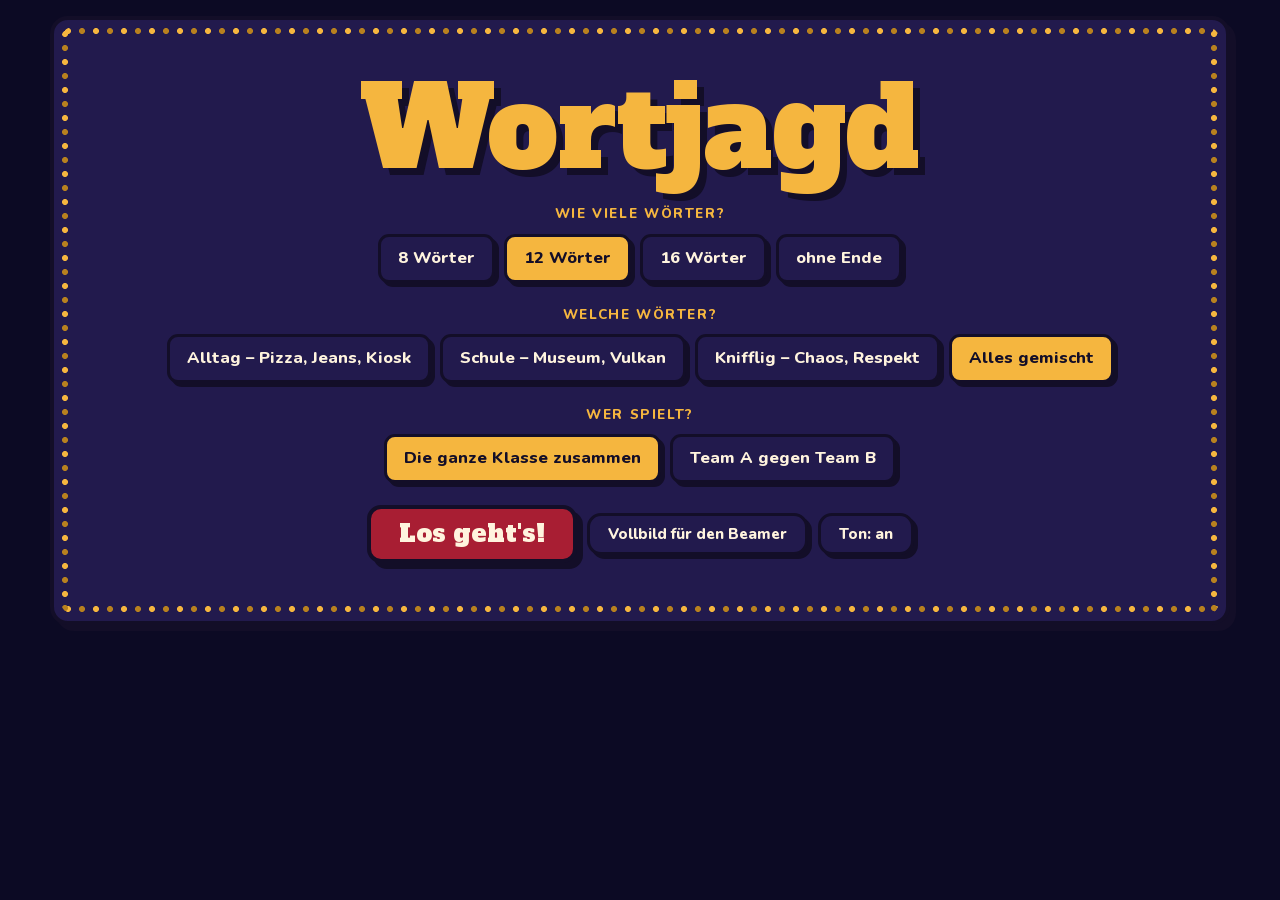
<file: public/index.html>
<!doctype html>
<html lang="de">
<head>
<meta charset="utf-8">
<meta name="viewport" content="width=device-width,initial-scale=1,viewport-fit=cover">
<title>Wortjagd</title>
<meta name="description" content="Wortjagd – das Wörterspiel für die Klasse.">
<meta name="theme-color" content="#0C0A24">
<meta name="mobile-web-app-capable" content="yes">
<meta name="apple-mobile-web-app-capable" content="yes">
<meta name="apple-mobile-web-app-title" content="Wortjagd">
<meta name="apple-mobile-web-app-status-bar-style" content="black-translucent">
<link rel="manifest" href="manifest.webmanifest">
<link rel="icon" type="image/png" sizes="32x32" href="icons/favicon-32.png">
<link rel="apple-touch-icon" href="icons/icon-180.png">
<link rel="stylesheet" href="fonts/fonts.css">
<style>[hidden]:not([hidden=until-found]){display:none!important}html{background:#0C0A24}</style>
</head>
<body>
<style>
  /* Eine bewusst einzige Bildwelt: Showbühne bei Nacht.
     Alle Farben explizit gesetzt, damit die Seite auf jedem Beamer gleich aussieht. */
  :root{
    --nacht:#17143C;
    --nacht-tief:#0C0A24;
    --buehne:#221A4D;
    --vorhang:#A81E33;
    --vorhang-hell:#D93B4B;
    --gold:#F5B63F;
    --gold-tief:#B8811F;
    --creme:#FFF4DE;
    --tinte:#130E28;
    --gruen:#33C878;
    --gruen-tief:#1C7A48;
    --tuerkis:#3CC7D4;
    --rand:4px solid var(--tinte);
    --tiefe:6px 6px 0 var(--tinte);
    --tiefe-klein:4px 4px 0 var(--tinte);
  }
  *{box-sizing:border-box}
  body{
    background:var(--nacht-tief);
    color:var(--creme);
    font-family:Nunito, system-ui, -apple-system, "Segoe UI", sans-serif;
    font-weight:700;
    font-size:17px;
    line-height:1.5;
    min-height:100vh;
    margin:0;
    padding:16px 16px 40px;
    display:flex;
    justify-content:center;
    -webkit-tap-highlight-color:transparent;
  }
  .wrap{width:100%;max-width:1180px;display:flex;flex-direction:column;gap:14px}

  /* Während des Spiels passt alles in die Fensterhöhe – an der Tafel wird nicht gescrollt. */
  body.spielt{height:100vh;height:100dvh;overflow:hidden;padding:10px 14px 12px}
  body.spielt .wrap{height:100%;min-height:0}
  body.spielt #spiel{flex:1 1 auto;min-height:0;gap:10px !important}
  body.spielt #spiel .rahmen{flex:1 1 auto;min-height:0;display:flex;flex-direction:column}
  body.spielt .buehne{flex:1 1 auto;min-height:0;overflow-y:auto;overflow-x:hidden;
    justify-content:center;justify-content:safe center}
  .show{font-family:"Alfa Slab One", Rockwell, Georgia, serif;font-weight:400;letter-spacing:.005em}

  /* ============ Glühbirnenrahmen ============ */
  .rahmen{
    position:relative;
    background:var(--buehne);
    border:var(--rand);
    border-radius:18px;
    box-shadow:var(--tiefe);
    padding:16px;
    overflow:hidden;
  }
  .birnen{position:absolute;inset:7px;border-radius:12px;pointer-events:none;z-index:3}
  .birnen::before, .birnen::after{
    content:"";position:absolute;inset:0;border-radius:12px;
    background-repeat:repeat-x, repeat-x, repeat-y, repeat-y;
    background-position:0 0, 0 100%, 0 0, 100% 0;
    background-size:28px 9px, 28px 9px, 9px 28px, 9px 28px;
  }
  .birnen::before{
    background-image:
      radial-gradient(circle at 7px 4px, var(--gold) 2.6px, transparent 3.4px),
      radial-gradient(circle at 7px 4px, var(--gold) 2.6px, transparent 3.4px),
      radial-gradient(circle at 4px 7px, var(--gold) 2.6px, transparent 3.4px),
      radial-gradient(circle at 4px 7px, var(--gold) 2.6px, transparent 3.4px);
    animation:blinken 1.1s steps(1) infinite;
  }
  .birnen::after{
    background-image:
      radial-gradient(circle at 21px 4px, var(--gold-tief) 2.6px, transparent 3.4px),
      radial-gradient(circle at 21px 4px, var(--gold-tief) 2.6px, transparent 3.4px),
      radial-gradient(circle at 4px 21px, var(--gold-tief) 2.6px, transparent 3.4px),
      radial-gradient(circle at 4px 21px, var(--gold-tief) 2.6px, transparent 3.4px);
    animation:blinken 1.1s steps(1) infinite reverse;
  }
  @keyframes blinken{0%,49%{opacity:1}50%,100%{opacity:.3}}

  /* ============ Kopfzeile ============ */
  .hud{display:flex;align-items:center;justify-content:space-between;gap:14px;flex-wrap:wrap}
  .zaehler{font-family:"Alfa Slab One",serif;font-size:clamp(17px,2vw,24px);color:var(--gold);letter-spacing:.02em}
  .punkte-gruppe{display:flex;gap:10px;align-items:stretch}
  .team{
    display:flex;flex-direction:column;align-items:center;min-width:112px;
    background:var(--buehne);border:3px solid var(--tinte);border-radius:12px;padding:5px 14px 7px;
    box-shadow:var(--tiefe-klein);transition:transform .15s, background .15s;
  }
  .team small{font-size:12.5px;font-weight:800;letter-spacing:.09em;text-transform:uppercase;opacity:.7}
  .team b{font-family:"Alfa Slab One",serif;font-weight:400;font-size:clamp(24px,3vw,34px);line-height:1.05;
    color:var(--creme);font-variant-numeric:tabular-nums}
  .team.dran{background:var(--vorhang);transform:translateY(-3px)}
  .team.dran small{opacity:1}
  .team.dran b{color:var(--gold)}
  .serie{font-size:13px;font-weight:800;color:var(--gold);letter-spacing:.05em;text-transform:uppercase}

  /* ============ Bühne ============ */
  .buehne{
    position:relative;min-height:clamp(180px,30vh,340px);
    display:flex;flex-direction:column;align-items:center;justify-content:center;gap:14px;
    padding:26px 22px 30px;text-align:center;z-index:1;
  }
  .buehne canvas{position:absolute;inset:0;width:100%;height:100%;z-index:-1;border-radius:12px}
  .aufgabe{
    font-size:clamp(15px,1.7vw,22px);font-weight:800;letter-spacing:.1em;text-transform:uppercase;
    color:var(--gold);background:rgba(19,14,40,.55);border-radius:999px;padding:5px 18px;
  }
  .wort{
    font-family:"Alfa Slab One",serif;font-weight:400;
    font-size:clamp(2.6rem,8.2vw,6.4rem);line-height:1.02;color:var(--creme);
    text-shadow:5px 5px 0 var(--tinte);word-break:break-word;max-width:96%;
  }
  .satz{
    font-size:clamp(1.25rem,3.3vw,2.5rem);line-height:1.35;max-width:20em;font-weight:800;
    color:var(--creme);text-shadow:3px 3px 0 var(--tinte);
  }
  .satz .luecke{display:inline-block;min-width:4.5em;border-bottom:.14em solid var(--gold);vertical-align:-.06em}
  .satz .voll{color:var(--gold)}

  .knall{
    position:absolute;left:50%;top:46%;z-index:4;transform:translate(-50%,-50%) rotate(-7deg);
    font-family:"Alfa Slab One",serif;font-size:clamp(2.6rem,9vw,6rem);color:var(--gold);
    text-shadow:5px 5px 0 var(--tinte);pointer-events:none;white-space:nowrap;
    animation:knallrein .75s ease-out forwards;
  }
  .knall.schlecht{color:var(--vorhang-hell)}
  @keyframes knallrein{
    0%{opacity:0;transform:translate(-50%,-50%) rotate(-7deg) scale(.35)}
    30%{opacity:1;transform:translate(-50%,-50%) rotate(-7deg) scale(1.2)}
    55%{transform:translate(-50%,-50%) rotate(-7deg) scale(1)}
    100%{opacity:0;transform:translate(-50%,-72%) rotate(-7deg) scale(1)}
  }

  /* ============ Antwortkarten ============ */
  .karten{display:grid;grid-template-columns:1fr 1fr;gap:12px}
  .karte{
    display:flex;align-items:center;gap:14px;text-align:left;
    background:var(--creme);color:var(--tinte);
    border:var(--rand);border-radius:14px;box-shadow:var(--tiefe-klein);
    padding:14px 18px;font:inherit;font-weight:800;
    font-size:clamp(1rem,1.55vw,1.4rem);line-height:1.3;cursor:pointer;
    transition:transform .1s, box-shadow .1s, background .12s;
  }
  .karte .nr{
    flex:0 0 auto;width:clamp(34px,3.4vw,46px);height:clamp(34px,3.4vw,46px);
    display:grid;place-items:center;border-radius:10px;
    background:var(--tuerkis);border:3px solid var(--tinte);
    font-family:"Alfa Slab One",serif;font-weight:400;font-size:clamp(17px,1.9vw,24px);color:var(--tinte);
  }
  .karte:hover:not(:disabled){transform:translate(-2px,-2px);box-shadow:7px 7px 0 var(--tinte)}
  .karte:active:not(:disabled){transform:translate(3px,3px);box-shadow:1px 1px 0 var(--tinte)}
  .karte:focus-visible{outline:4px solid var(--gold);outline-offset:4px}
  .karte:disabled{cursor:default}
  .karte.richtig{background:var(--gruen);color:var(--creme)}
  .karte.richtig .nr{background:var(--gruen-tief);color:var(--creme)}
  .karte.falsch{background:var(--vorhang);color:var(--creme)}
  .karte.falsch .nr{background:var(--tinte);color:var(--creme)}
  .karte.blass{opacity:.4}

  /* ============ Tipp ============ */
  .tippfeld{
    max-width:900px;background:rgba(245,182,63,.16);border:3px dashed var(--gold);border-radius:13px;
    padding:9px 18px 11px;text-align:left;animation:hoch .18s ease-out both;
  }
  .tippfeld b{display:block;font-size:12.5px;font-weight:900;letter-spacing:.14em;text-transform:uppercase;color:var(--gold)}
  .tippfeld p{margin:1px 0 0;font-size:clamp(1rem,1.75vw,1.4rem);font-weight:700;color:var(--creme);line-height:1.35}
  .tippfeld .kontext{margin-top:5px;font-style:italic;font-weight:600;opacity:.85;font-size:clamp(.9rem,1.4vw,1.15rem)}

  /* ============ Auflösung – bleibt auf der Bühne, damit nichts gescrollt werden muss ============ */
  .loesung{
    width:100%;max-width:980px;text-align:left;
    background:var(--creme);color:var(--tinte);border:var(--rand);border-radius:14px;
    box-shadow:var(--tiefe-klein);padding:11px 17px 13px;
    display:flex;flex-direction:column;gap:3px;
    animation:hoch .2s ease-out both;
  }
  @keyframes hoch{from{opacity:0;transform:translateY(10px)}to{opacity:1;transform:none}}
  .loesung .kopfzeile{display:flex;align-items:center;gap:12px;flex-wrap:wrap}
  .loesung h2{font-family:"Alfa Slab One",serif;font-weight:400;margin:0;
    font-size:clamp(1.4rem,2.8vw,2.1rem);line-height:1.05}
  .quelle{background:var(--gold);border:3px solid var(--tinte);border-radius:9px;padding:2px 11px;
    font-weight:900;font-size:clamp(12px,1.25vw,15px);text-transform:uppercase;letter-spacing:.05em;white-space:nowrap}
  .loesung .bedeutung{font-size:clamp(1rem,1.6vw,1.3rem);font-weight:800;margin:2px 0 0}
  .loesung .geschichte{font-size:clamp(.95rem,1.4vw,1.15rem);font-weight:600;line-height:1.4;margin:3px 0 0}
  .loesung .beispiel{font-size:clamp(.9rem,1.25vw,1.05rem);font-weight:700;font-style:italic;opacity:.8;margin:4px 0 0}
  /* Im aufgelösten Zustand macht das Wort Platz für die Erklärung */
  .buehne.erklaert .wort{font-size:clamp(1.8rem,4.4vw,3.2rem);text-shadow:3px 3px 0 var(--tinte)}
  .buehne.erklaert .satz{font-size:clamp(1.05rem,2.2vw,1.6rem)}
  .buehne.erklaert{justify-content:flex-start;gap:10px;padding-top:18px}

  /* ============ Knöpfe ============ */
  .knopf{
    font-family:"Alfa Slab One",serif;font-weight:400;font-size:clamp(1.1rem,1.9vw,1.6rem);
    background:var(--vorhang);color:var(--creme);border:var(--rand);border-radius:14px;
    box-shadow:var(--tiefe);padding:11px 28px;cursor:pointer;transition:transform .1s, box-shadow .1s;
    line-height:1.15;
  }
  .knopf:hover{transform:translate(-2px,-2px);box-shadow:8px 8px 0 var(--tinte)}
  .knopf:active{transform:translate(4px,4px);box-shadow:0 0 0 var(--tinte)}
  .knopf:focus-visible{outline:4px solid var(--gold);outline-offset:4px}
  .knopf.gold{background:var(--gold);color:var(--tinte)}
  .knopf.still{background:var(--buehne);color:var(--creme);box-shadow:var(--tiefe-klein);
    font-family:Nunito,sans-serif;font-weight:800;font-size:clamp(.9rem,1.2vw,1.05rem);padding:9px 18px;border-width:3px}

  .leiste{display:flex;justify-content:space-between;align-items:center;gap:12px;flex-wrap:wrap}
  .leiste-rechts{display:flex;gap:10px;align-items:center;flex-wrap:wrap}

  /* ============ Startseite ============ */
  .plakat{text-align:center;display:flex;flex-direction:column;align-items:center;gap:22px;padding:40px 22px 42px}
  .plakat h1{
    font-family:"Alfa Slab One",serif;font-weight:400;margin:0;line-height:.95;
    font-size:clamp(3rem,11vw,7rem);color:var(--gold);text-shadow:7px 7px 0 var(--tinte);
  }
  .plakat .unterzeile{font-size:clamp(1rem,1.7vw,1.35rem);font-weight:700;max-width:36em;margin:0;color:var(--creme)}
  .wahlblock{display:flex;flex-direction:column;gap:9px;align-items:center;width:100%}
  .wahlblock > span{font-size:13.5px;font-weight:800;letter-spacing:.12em;text-transform:uppercase;color:var(--gold)}
  .wahl{display:flex;gap:9px;flex-wrap:wrap;justify-content:center}
  .wahl button{
    font:inherit;font-weight:800;font-size:clamp(.95rem,1.3vw,1.1rem);
    background:var(--buehne);color:var(--creme);border:3px solid var(--tinte);border-radius:11px;
    padding:9px 17px;cursor:pointer;box-shadow:var(--tiefe-klein);transition:transform .1s}
  .wahl button:hover{transform:translateY(-2px)}
  .wahl button:focus-visible{outline:4px solid var(--gold);outline-offset:3px}
  .wahl button.aktiv{background:var(--gold);color:var(--tinte);border-color:var(--tinte)}

  /* ============ Auswertung ============ */
  .bilanz{display:flex;gap:26px;align-items:flex-end;flex-wrap:wrap}
  .grosszahl{font-family:"Alfa Slab One",serif;font-size:clamp(3.4rem,12vw,6rem);line-height:.95;
    color:var(--gold);text-shadow:5px 5px 0 var(--tinte);font-variant-numeric:tabular-nums}
  .titelzeile{font-family:"Alfa Slab One",serif;font-size:clamp(1.4rem,3.6vw,2.4rem);line-height:1.1;color:var(--creme)}
  .spalten{display:grid;grid-template-columns:repeat(3,1fr);gap:16px;align-items:start}
  .spalte h3{font-family:"Alfa Slab One",serif;font-weight:400;font-size:clamp(1.1rem,2vw,1.5rem);
    margin:0 0 9px;line-height:1.15}
  .spalte.gut h3{color:var(--gruen)}
  .spalte.neu h3{color:var(--vorhang-hell)}
  .spalte.mittel h3{color:var(--gold)}
  .wortliste{display:flex;flex-direction:column;gap:8px;list-style:none;margin:0;padding:0}
  .wortliste li{background:var(--creme);color:var(--tinte);border:3px solid var(--tinte);border-radius:11px;
    padding:10px 13px;box-shadow:var(--tiefe-klein)}
  .wortliste b{font-family:"Alfa Slab One",serif;font-weight:400;font-size:1.22em;line-height:1.2;display:block}
  .wortliste span{font-size:.95em;font-weight:700;display:block;margin-top:1px}
  .wortliste em{font-style:normal;font-weight:900;color:var(--vorhang);font-size:.8em;
    text-transform:uppercase;letter-spacing:.06em;display:block;margin-top:6px}
  .wortliste .story{font-size:.95em;font-weight:600;line-height:1.35;display:block;margin-top:2px}
  .leerhinweis{font-weight:700;opacity:.75}

  [hidden]{display:none !important}
  @media (max-width:1050px){ .spalten{grid-template-columns:1fr} }
  @media (max-width:780px){
    .karten{grid-template-columns:1fr}
    body{padding:10px 10px 30px}
  }
  @media (prefers-reduced-motion: reduce){
    .birnen::before,.birnen::after{animation:none}
    .knall{animation-duration:.01ms}
  }
</style>

<div class="wrap">

  <!-- ================= START ================= -->
  <section id="start">
    <div class="rahmen">
      <div class="birnen" aria-hidden="true"></div>
      <div class="plakat">
        <h1>Wortjagd</h1>

        <div class="wahlblock">
          <span>Wie viele Wörter?</span>
          <div class="wahl" id="wahlLaenge">
            <button type="button" data-wert="8">8 Wörter</button>
            <button type="button" data-wert="12" class="aktiv">12 Wörter</button>
            <button type="button" data-wert="16">16 Wörter</button>
            <button type="button" data-wert="0">ohne Ende</button>
          </div>
        </div>

        <div class="wahlblock">
          <span>Welche Wörter?</span>
          <div class="wahl" id="wahlStufe">
            <button type="button" data-wert="1">Alltag – Pizza, Jeans, Kiosk</button>
            <button type="button" data-wert="2">Schule – Museum, Vulkan</button>
            <button type="button" data-wert="3">Knifflig – Chaos, Respekt</button>
            <button type="button" data-wert="0" class="aktiv">Alles gemischt</button>
          </div>
        </div>

        <div class="wahlblock">
          <span>Wer spielt?</span>
          <div class="wahl" id="wahlModus">
            <button type="button" data-wert="klasse" class="aktiv">Die ganze Klasse zusammen</button>
            <button type="button" data-wert="teams">Team A gegen Team B</button>
          </div>
        </div>

        <div class="leiste-rechts">
          <button class="knopf" id="bStart">Los geht's!</button>
          <button class="knopf still" id="bVollbild">Vollbild für den Beamer</button>
          <button class="knopf still" id="bTon">Ton: an</button>
        </div>
      </div>
    </div>
  </section>

  <!-- ================= SPIEL ================= -->
  <section id="spiel" hidden style="display:flex;flex-direction:column;gap:14px">
    <div class="hud">
      <div class="zaehler" id="zaehler">Wort 1 von 12</div>
      <div class="punkte-gruppe" id="punkteGruppe"></div>
      <div class="serie" id="serie"></div>
    </div>

    <div class="rahmen" style="padding:12px">
      <div class="birnen" aria-hidden="true"></div>
      <div class="buehne" id="buehne">
        <canvas id="scheinwerfer" aria-hidden="true"></canvas>
        <div class="aufgabe" id="aufgabe">Was bedeutet dieses Wort?</div>
        <div class="wort show" id="wort"></div>
        <div class="satz" id="satz" hidden></div>
        <div class="tippfeld" id="tippfeld" hidden></div>
        <div class="loesung" id="loesung" hidden></div>
      </div>
    </div>

    <div class="karten" id="karten" role="group" aria-label="Antwortmöglichkeiten"></div>

    <div class="leiste">
      <button class="knopf gold" id="bTipp">Tipp geben</button>
      <button class="knopf still" id="bKeineAhnung">Keiner weiß es → auflösen</button>
      <button class="knopf" id="bWeiter" hidden>Nächstes Wort</button>
      <div class="leiste-rechts">
        <span aria-live="polite" id="ansage" style="font-weight:800"></span>
        <button class="knopf still" id="bAbbrechen">Runde beenden</button>
      </div>
    </div>
  </section>

  <!-- ================= ENDE ================= -->
  <section id="ende" hidden style="display:flex;flex-direction:column;gap:20px">
    <div class="rahmen">
      <div class="birnen" aria-hidden="true"></div>
      <div style="padding:14px 10px 16px;display:flex;flex-direction:column;gap:10px">
        <div class="bilanz">
          <div class="grosszahl" id="eQuote">0 von 0</div>
          <div style="padding-bottom:8px">
            <div class="titelzeile" id="eTitel"></div>
            <div id="eDetail" style="font-weight:700"></div>
          </div>
        </div>
        <div id="eTeams" style="font-family:'Alfa Slab One',serif;font-size:clamp(1.2rem,2.6vw,1.8rem)" hidden></div>
      </div>
    </div>

    <div class="spalten">
      <div class="spalte gut">
        <h3>Das konnte die Klasse schon</h3>
        <ul class="wortliste" id="eGut"></ul>
        <p class="leerhinweis" id="eGutLeer" hidden>Noch nichts – hier ist viel zu holen.</p>
      </div>
      <div class="spalte mittel">
        <h3>Mit Tipp selbst geknackt</h3>
        <ul class="wortliste" id="eTipp"></ul>
        <p class="leerhinweis" id="eTippLeer" hidden>Hier war kein Tipp nötig.</p>
      </div>
      <div class="spalte neu">
        <h3>Hier lohnt sich die Stunde</h3>
        <ul class="wortliste" id="eNeu"></ul>
        <p class="leerhinweis" id="eNeuLeer" hidden>Alles gewusst! Ihr könnt gleich schwerere Wörter nehmen.</p>
      </div>
    </div>

    <div class="leiste-rechts">
      <button class="knopf" id="bWeiterSpielen">Weiterspielen</button>
      <button class="knopf gold" id="bZurueck">Neue Runde einstellen</button>
    </div>
  </section>

</div>

<script>
(function(){
"use strict";

var SPRACHEN = {
  LAT:"Latein", GRI:"Griechisch", ENG:"Englisch", FRA:"Französisch",
  ITA:"Italienisch", ARA:"Arabisch", TUE:"Türkisch", JAP:"Japanisch",
  SPA:"Spanisch", HIN:"Hindi"
};

var WORTE = [
/* ---------- Stufe 1: Alltagswörter ---------- */
{lvl:1,w:"Pizza",art:"n",spr:"ITA",
 bed:"flacher Teigfladen mit Belag, im Ofen gebacken",
 ety:"Italienisch pizza. In Neapel war das lange ein billiges Essen für Hafenarbeiter – heute kennt es die ganze Welt.",
 satz:"Zum Geburtstag bestellten wir eine große ___."},
{lvl:1,w:"Spaghetti",art:"n",spr:"ITA",
 bed:"lange, dünne Nudeln",
 ety:"Italienisch spaghetti heißt wörtlich „Schnürchen“ – von spago, der Schnur.",
 satz:"Er wickelte die ___ um die Gabel."},
{lvl:1,w:"Konfetti",art:"n",spr:"ITA",
 bed:"bunte Papierschnipsel zum Werfen",
 ety:"Italienisch confetti waren ursprünglich Zuckerplätzchen. Die warf man im Karneval – später nahm man billigeres Papier.",
 satz:"Nach dem Umzug lag überall ___ auf der Straße."},
{lvl:1,w:"Balkon",art:"n",spr:"ITA",
 bed:"kleine Plattform, die aus der Hauswand ragt",
 ety:"Italienisch balcone, das Gerüst aus Balken. Das Wort war vorher schon einmal bei uns – als „Balken“.",
 satz:"Die Katze schlief auf dem ___ in der Sonne."},
{lvl:1,w:"Keks",art:"n",spr:"ENG",
 bed:"kleines, trockenes Gebäck",
 ety:"Vom englischen cakes, der Mehrzahl von „Kuchen“. Im Deutschen wurde daraus versehentlich eine Einzahl: ein Keks.",
 satz:"Zum Kakao gab es einen ___."},
{lvl:1,w:"Computer",art:"n",spr:"ENG",
 bed:"Gerät, das Daten verarbeitet und rechnet",
 ety:"Englisch to compute heißt „rechnen“ – und kommt selbst aus dem Lateinischen computare.",
 satz:"Der ___ im Klassenzimmer startete quälend langsam."},
{lvl:1,w:"Jeans",art:"n",spr:"ENG",
 bed:"Hose aus festem, blauem Baumwollstoff",
 ety:"Englisch jeans – benannt nach Genua in Italien, auf Französisch Gênes. Von dort kam der Stoff nach Amerika.",
 satz:"Sie trug ihre älteste ___ zum Wandern."},
{lvl:1,w:"Ticket",art:"n",spr:"ENG",
 bed:"Eintritts- oder Fahrkarte",
 ety:"Englisch ticket, der „Zettel“. Früher hieß das bei uns schlicht Billett – auch ein Fremdwort.",
 satz:"Ohne ___ kommst du nicht ins Stadion."},
{lvl:1,w:"Party",art:"n",spr:"ENG",
 bed:"Fest, bei dem man zusammen feiert",
 ety:"Englisch party, die „Gesellschaft“ – ursprünglich aus dem Französischen partie, „ein Teil“.",
 satz:"Auf der ___ tanzten alle im Flur."},
{lvl:1,w:"Trainer",art:"n",spr:"ENG",
 bed:"Person, die eine Mannschaft anleitet und übt",
 ety:"Englisch to train, „üben, schulen“ – dahinter steckt das Ziehen an einem Seil.",
 satz:"Der ___ wechselte kurz vor Schluss die Torfrau aus."},
{lvl:1,w:"Sofa",art:"n",spr:"ARA",
 bed:"weiches Sitzmöbel für mehrere Personen",
 ety:"Arabisch suffa, eine erhöhte Sitzbank mit Kissen darauf.",
 satz:"Nach dem Training fiel er aufs ___."},
{lvl:1,w:"Zucker",art:"n",spr:"ARA",
 bed:"süße weiße Körner zum Süßen von Speisen",
 ety:"Arabisch sukkar, über das italienische zucchero zu uns. Ganz am Anfang steht das indische Wort sharkara, „Körnchen“.",
 satz:"In der Limonade steckt jede Menge ___."},
{lvl:1,w:"Garage",art:"n",spr:"FRA",
 bed:"Raum, in dem ein Auto abgestellt wird",
 ety:"Französisch garer heißt „zur Seite fahren, unterstellen“.",
 satz:"Das Fahrrad steht hinten in der ___."},
{lvl:1,w:"Bonbon",art:"n",spr:"FRA",
 bed:"kleine, harte Süßigkeit zum Lutschen",
 ety:"Französisch bon heißt „gut“. Bonbon sagt also zweimal hintereinander „gut“ – so redeten Kinder am Hof.",
 satz:"Sie schob sich ein ___ in die Backe."},
{lvl:1,w:"Restaurant",art:"n",spr:"FRA",
 bed:"Gaststätte, in der man Essen bestellt",
 ety:"Französisch restaurer heißt „wiederherstellen“. Gemeint war eine kräftige Suppe, die müde Gäste wieder aufbaute.",
 satz:"Zum Geburtstag gingen alle ins ___."},
{lvl:1,w:"Karussell",art:"n",spr:"FRA",
 bed:"Fahrgeschäft, das sich im Kreis dreht",
 ety:"Französisch carrousel, ein Reiterspiel. Die Holzpferde erinnern noch daran.",
 satz:"Das ___ drehte sich so schnell, dass ihr schwindelig wurde."},
{lvl:1,w:"Kiosk",art:"n",spr:"TUE",
 bed:"kleiner Verkaufsstand für Zeitungen und Getränke",
 ety:"Türkisch köşk, ein offenes Gartenhäuschen. Aus dem Gartenpavillon wurde bei uns eine Bude an der Ecke.",
 satz:"Am ___ holten sie sich zwei Eis."},
{lvl:1,w:"Album",art:"n",spr:"LAT",
 bed:"Buch oder Sammlung zum Einkleben und Aufbewahren",
 ety:"Lateinisch album, „die weiße Tafel“. Auf weiß getünchten Tafeln standen in Rom die Neuigkeiten.",
 satz:"Die Fotos klebte sie in ein dickes ___."},
{lvl:1,w:"Schokolade",art:"n",spr:"SPA",kh:1,
 bed:"Süßigkeit aus Kakao, Zucker und Fett",
 ety:"Spanisch chocolate – und davor das aztekische xocolatl, „bitteres Wasser“. Die Azteken tranken Kakao ungesüßt und scharf.",
 satz:"Die ___ war in der Hosentasche geschmolzen."},
{lvl:1,w:"Dschungel",art:"n",spr:"HIN",kh:1,
 bed:"dichter, undurchdringlicher Urwald",
 ety:"Hindi jangal, die „Wildnis“. Über das englische jungle kam das Wort zu uns.",
 satz:"Im ___ sahen sie keine drei Meter weit."},

/* ---------- Stufe 2: Schulwörter ---------- */
{lvl:2,w:"Museum",art:"n",spr:"GRI",
 bed:"Haus, in dem wertvolle Dinge gesammelt und gezeigt werden",
 ety:"Griechisch mouseion, der „Ort der Musen“. Die Musen waren die neun Göttinnen für Kunst und Wissenschaft.",
 satz:"Im ___ steht ein echtes Mammutskelett."},
{lvl:2,w:"Mathematik",art:"n",spr:"GRI",
 bed:"Wissenschaft von Zahlen, Formen und Mengen",
 ety:"Griechisch mathema heißt einfach „das, was man lernt“.",
 satz:"In ___ schreiben wir am Freitag eine Arbeit."},
{lvl:2,w:"Bibliothek",art:"n",spr:"GRI",
 bed:"Sammlung von Büchern zum Ausleihen",
 ety:"Griechisch biblion („Buch“) und theke („Kasten, Lager“) – also der Bücherschrank.",
 satz:"Sie lieh sich drei Bände in der ___ aus."},
{lvl:2,w:"Diagramm",art:"n",spr:"GRI",
 bed:"Zeichnung, die Zahlen anschaulich darstellt",
 ety:"Griechisch diagramma, „die durchgezogene Zeichnung“.",
 satz:"Das ___ zeigte, wie stark die Temperatur gestiegen war."},
{lvl:2,w:"Experiment",art:"n",spr:"LAT",
 bed:"geplanter Versuch, um etwas herauszufinden",
 ety:"Lateinisch experimentum, „der Versuch“ – verwandt mit unserer „Erfahrung“.",
 satz:"Beim ___ färbte sich das Wasser plötzlich blau."},
{lvl:2,w:"Projekt",art:"n",spr:"LAT",
 bed:"größeres Vorhaben, das man plant und durchführt",
 ety:"Lateinisch proiectum, „das nach vorn Geworfene“ – ein Plan, den man vor sich hin wirft.",
 satz:"Unsere Klasse startet ein ___ zum Thema Müll."},
{lvl:2,w:"Termin",art:"n",spr:"LAT",
 bed:"festgelegter Zeitpunkt für etwas",
 ety:"Lateinisch terminus, die „Grenze“. Ein Termin ist der Punkt, an dem die Zeit abläuft.",
 satz:"Der ___ beim Zahnarzt ist am Montag."},
{lvl:2,w:"Konflikt",art:"n",spr:"LAT",
 bed:"Streit zwischen Menschen mit verschiedenen Interessen",
 ety:"Lateinisch conflictus, „das Zusammenschlagen“ – aus con („zusammen“) und fligere („schlagen“).",
 satz:"Der ___ auf dem Schulhof wurde in der Klasse besprochen."},
{lvl:2,w:"Prognose",art:"n",spr:"GRI",
 bed:"Vorhersage, wie etwas wahrscheinlich weitergeht",
 ety:"Griechisch prognosis, „das Vorherwissen“ – aus pro („vorher“) und gnosis („Erkenntnis“).",
 satz:"Die ___ verspricht Regen für das ganze Wochenende."},
{lvl:2,w:"Katastrophe",art:"n",spr:"GRI",
 bed:"schweres Unglück mit großem Schaden",
 ety:"Griechisch katastrophe, „die Wendung“. Im antiken Theater war das der Punkt, an dem sich alles zum Schlechten dreht.",
 satz:"Das Hochwasser war eine ___ für die ganze Region."},
{lvl:2,w:"Demokratie",art:"n",spr:"GRI",
 bed:"Staatsform, in der das Volk bestimmt",
 ety:"Griechisch demos („Volk“) und kratos („Macht“) – die Erfindung stammt aus Athen.",
 satz:"In einer ___ wählen die Menschen ihre Regierung."},
{lvl:2,w:"Rhythmus",art:"n",spr:"GRI",
 bed:"regelmäßiger Wechsel von Betonungen in Musik oder Sprache",
 ety:"Griechisch rhythmos, die „gleichmäßige Bewegung“ – wie Wellen, die immer wieder anrollen.",
 satz:"Beim Klatschen kam die halbe Klasse aus dem ___."},
{lvl:2,w:"Turnier",art:"n",spr:"FRA",
 bed:"Wettkampf, bei dem mehrere gegeneinander antreten",
 ety:"Französisch tournoi, zu tourner („wenden“). Ritter wendeten ihre Pferde und ritten erneut aufeinander zu.",
 satz:"Beim ___ gewann unsere Schule zwei Spiele."},
{lvl:2,w:"Vulkan",art:"n",spr:"LAT",
 bed:"Berg, aus dem glühendes Gestein austritt",
 ety:"Benannt nach Vulcanus, dem römischen Gott des Feuers und der Schmiede. Sein Werkstatt lag angeblich unter einer Insel.",
 satz:"Der ___ spuckte Asche bis in die Wolken."},
{lvl:2,w:"Kalender",art:"n",spr:"LAT",
 bed:"Übersicht über Tage, Wochen und Monate",
 ety:"Lateinisch calendae, der erste Tag jedes Monats. An dem wurden in Rom die Schulden fällig.",
 satz:"Die Ferien hat sie im ___ rot angestrichen."},
{lvl:2,w:"Zirkus",art:"n",spr:"LAT",
 bed:"Wanderbühne mit Artisten, Clowns und Tieren",
 ety:"Lateinisch circus, „der Kreis“. In Rom war das die runde Rennbahn – daher die Manege.",
 satz:"Der ___ schlug sein Zelt auf der Wiese auf."},
{lvl:2,w:"Sport",art:"n",spr:"ENG",
 bed:"körperliche Betätigung nach festen Regeln",
 ety:"Englisch sport, gekürzt aus disport – das war die „Zerstreuung“, also der Zeitvertreib.",
 satz:"Nach der Schule macht er drei Stunden ___."},
{lvl:2,w:"Tsunami",art:"n",spr:"JAP",
 bed:"riesige Flutwelle nach einem Seebeben",
 ety:"Japanisch tsu („Hafen“) und nami („Welle“). Auf offener See kaum zu spüren – erst im Hafen türmt sie sich auf.",
 satz:"Ein ___ erreichte die Küste eine halbe Stunde nach dem Beben."},

/* ---------- Stufe 3: Knifflige Wörter ---------- */
{lvl:3,w:"transparent",art:"adj",spr:"LAT",
 bed:"durchsichtig; auch: offen und nachvollziehbar",
 ety:"Lateinisch trans („durch“) und parere („erscheinen“) – etwas scheint hindurch.",
 satz:"Die Folie war so ___, dass man jeden Buchstaben lesen konnte."},
{lvl:3,w:"Kompromiss",art:"n",spr:"LAT",
 bed:"Einigung, bei der beide Seiten etwas nachgeben",
 ety:"Lateinisch compromissum, „das gegenseitige Versprechen“, sich an einen Schiedsspruch zu halten.",
 satz:"Als ___ spielten sie erst Fußball und danach Basketball."},
{lvl:3,w:"Argument",art:"n",spr:"LAT",
 bed:"Grund, mit dem man eine Behauptung stützt",
 ety:"Lateinisch argumentum, „der Beweisgrund“ – zu arguere, „deutlich machen“.",
 satz:"Ihr bestes ___ überzeugte sogar den Lehrer."},
{lvl:3,w:"Diskussion",art:"n",spr:"LAT",
 bed:"Gespräch, in dem verschiedene Meinungen ausgetauscht werden",
 ety:"Lateinisch discutere hieß ursprünglich „zerschlagen“ – man zerlegt ein Thema in seine Teile.",
 satz:"Die ___ über die Klassenfahrt dauerte zwei Stunden."},
{lvl:3,w:"Chaos",art:"n",spr:"GRI",
 bed:"völliges Durcheinander ohne jede Ordnung",
 ety:"Griechisch chaos, die „gähnende Leere“. In den alten Sagen war das der Urzustand, bevor die Welt entstand.",
 satz:"Nach der Kissenschlacht herrschte im Zimmer das reinste ___."},
{lvl:3,w:"Panik",art:"n",spr:"GRI",
 bed:"plötzliche, unkontrollierbare Angst",
 ety:"Benannt nach dem Hirtengott Pan. Er soll Wanderer im Wald mit einem Schrei so erschreckt haben, dass sie kopflos losrannten.",
 satz:"Als das Licht ausging, brach ___ aus."},
{lvl:3,w:"Original",art:"n",spr:"LAT",
 bed:"das echte Stück, von dem Kopien gemacht werden",
 ety:"Lateinisch origo, „der Ursprung“.",
 satz:"Im Museum hängt das ___, in unserem Buch nur ein Foto."},
{lvl:3,w:"Respekt",art:"n",spr:"LAT",
 bed:"Achtung vor einem anderen Menschen",
 ety:"Lateinisch respicere, „zurückschauen, sich umsehen nach jemandem“ – also Rücksicht nehmen.",
 satz:"Vor ihrer Ausdauer hatten alle großen ___."},
{lvl:3,w:"Alternative",art:"n",spr:"LAT",
 bed:"zweite Möglichkeit, zwischen der man wählen kann",
 ety:"Lateinisch alter, „der andere von zweien“.",
 satz:"Wenn es regnet, brauchen wir eine ___ zum Ausflug."},
{lvl:3,w:"Reaktion",art:"n",spr:"LAT",
 bed:"Antwort oder Verhalten als Folge von etwas",
 ety:"Lateinisch re- („zurück“) und agere („handeln“) – ein Zurückhandeln.",
 satz:"Seine erste ___ war ein lautes Lachen."},
{lvl:3,w:"Fantasie",art:"n",spr:"GRI",
 bed:"Fähigkeit, sich Dinge auszudenken und vorzustellen",
 ety:"Griechisch phantasia, „die Erscheinung“ – das Bild, das im Kopf auftaucht.",
 satz:"Für die Geschichte brauchte sie nur Papier und ___."},
{lvl:3,w:"Charakter",art:"n",spr:"GRI",
 bed:"die Eigenart eines Menschen, sein Wesen",
 ety:"Griechisch charakter, „das eingeritzte Zeichen“ – so wie ein Stempel sich fest in Wachs prägt.",
 satz:"Sie hat einen ruhigen, verlässlichen ___."},
{lvl:3,w:"Atmosphäre",art:"n",spr:"GRI",
 bed:"Lufthülle der Erde; auch: die Stimmung an einem Ort",
 ety:"Griechisch atmos („Dunst“) und sphaira („Kugel“) – die Dunstkugel um die Erde.",
 satz:"In der ___ verglüht der Meteorit fast vollständig."},
{lvl:3,w:"Energie",art:"n",spr:"GRI",
 bed:"Kraft, die Arbeit verrichten oder etwas bewegen kann",
 ety:"Griechisch energeia, „die Wirkkraft“ – aus en („in“) und ergon („Werk“).",
 satz:"Die Sonne liefert mehr ___, als wir je verbrauchen."},
{lvl:3,w:"Mikroskop",art:"n",spr:"GRI",
 bed:"Gerät, mit dem man winzige Dinge stark vergrößert sieht",
 ety:"Griechisch mikros („klein“) und skopein („schauen“) – der Kleinseher.",
 satz:"Unter dem ___ sah das Blatt aus wie ein Straßennetz."},
{lvl:3,w:"organisieren",art:"v",spr:"GRI",
 bed:"etwas planen und so ordnen, dass es funktioniert",
 ety:"Griechisch organon, „das Werkzeug“. Wer organisiert, bringt die Teile zum Zusammenarbeiten.",
 satz:"Die Klasse musste den Flohmarkt selbst ___."},
{lvl:3,w:"Dialog",art:"n",spr:"GRI",
 bed:"Gespräch zwischen zwei Personen",
 ety:"Griechisch dia („durch, zwischen“) und logos („Wort“) – das Wort geht hin und her.",
 satz:"Im Theaterstück hatte sie den längsten ___."},
{lvl:3,w:"Konkurrenz",art:"n",spr:"LAT",
 bed:"Wettbewerb zwischen Gegnern um dasselbe Ziel",
 ety:"Lateinisch concurrere, „zusammenlaufen“ – alle rennen auf dasselbe Ziel zu.",
 satz:"Beim Kuchenverkauf war die ___ aus der 6b groß."}
];

WORTE.forEach(function(o,i){ o.id = i; });

var SPRACHE_DAT = {
  LAT:"Lateinischen", GRI:"Griechischen", ENG:"Englischen", FRA:"Französischen",
  ITA:"Italienischen", ARA:"Arabischen", TUE:"Türkischen", JAP:"Japanischen",
  SPA:"Spanischen", HIN:"Hindi"
};

var TIPPS = {
 "Pizza": "Erfunden im Land mit der Stiefelform – in Neapel.",
 "Spaghetti": "Welche Form hat eine dünne Schnur? Genau so heißen sie auch.",
 "Konfetti": "Geworfen wird es im Karneval – erfunden dort, wo es auch Pizza gibt.",
 "Balkon": "In dem Wort steckt fast unverändert „Balken“.",
 "Keks": "Sprich es einmal englisch aus: cakes.",
 "Computer": "Englisch „to compute“ heißt rechnen.",
 "Jeans": "Der Stoff kam aus der italienischen Hafenstadt Genua.",
 "Ticket": "Das Wort steht am Bahnhof auf jedem Automaten – auf Englisch.",
 "Party": "So steht es auf englischen Einladungen.",
 "Trainer": "Denk an „Training“ – wer leitet das an?",
 "Sofa": "Kam mit Kissen und Teppichen aus dem Morgenland zu uns.",
 "Zucker": "Arabische Händler brachten das Süße nach Europa.",
 "Garage": "Sprich es französisch aus – wie Bagage und Blamage.",
 "Bonbon": "Französisch „bon“ heißt gut. Hier steht es doppelt.",
 "Restaurant": "Das stumme „t“ am Ende verrät die Sprache.",
 "Karussell": "Ursprünglich ein Reiterspiel – daher die Holzpferde.",
 "Kiosk": "Kam als Gartenhäuschen aus dem Osmanischen Reich.",
 "Album": "Denk an „Albino“ – das heißt weiß. Was war früher weiß?",
 "Schokolade": "Die Azteken tranken sie bitter, über Spanien kam sie zu uns.",
 "Dschungel": "Denk an das Dschungelbuch – es spielt in Indien.",
 "Museum": "Denk an die neun Musen aus der griechischen Sage.",
 "Mathematik": "Griechisch „mathema“ heißt: das, was man lernt.",
 "Bibliothek": "In „Biblio-“ steckt das Buch – wie in Bibel.",
 "Diagramm": "In „-gramm“ steckt das Schreiben – wie in Telegramm.",
 "Experiment": "Verwandt mit „Experte“ und mit „Erfahrung“.",
 "Projekt": "In „-jekt“ steckt das Werfen – wie beim Projektor.",
 "Termin": "Verwandt mit „Terminal“: Dort endet etwas.",
 "Konflikt": "„Kon-“ heißt zusammen – hier prallt etwas aufeinander.",
 "Prognose": "„Pro-“ heißt vorher, „-gnose“ heißt erkennen – wie bei Diagnose.",
 "Katastrophe": "Im Theater ist das die Wende, ab der alles schiefgeht.",
 "Demokratie": "„Demo-“ heißt Volk – wie bei Demonstration.",
 "Rhythmus": "Was wiederholt sich in der Musik immer gleichmäßig?",
 "Turnier": "Französisch „tourner“ heißt wenden – denk an Ritter zu Pferd.",
 "Vulkan": "Vulcanus war der römische Gott des Feuers.",
 "Kalender": "In Rom wurden am Monatsersten die Schulden fällig.",
 "Zirkus": "Lateinisch „circus“ heißt Kreis – denk an die Manege.",
 "Sport": "Das Wort kam aus England zu uns.",
 "Tsunami": "Japanisch „nami“ heißt Welle.",
 "transparent": "„Trans-“ heißt durch – wie bei Transport und Transit.",
 "Kompromiss": "„Kom-“ heißt zusammen: Beide versprechen sich etwas.",
 "Argument": "Denk an „argumentieren“ – was braucht man dabei?",
 "Diskussion": "Denk an „diskutieren“ – was tut man da?",
 "Chaos": "Du kennst das Wort „chaotisch“ – wie sieht es dann irgendwo aus?",
 "Panik": "Der griechische Gott Pan erschreckte Wanderer im Wald.",
 "Original": "Denk an „originell“ – und daran, wovon man Kopien macht.",
 "Respekt": "„Re-“ heißt zurück, „-spekt“ heißt schauen – wie bei Inspektion.",
 "Alternative": "Lateinisch „alter“ heißt: der andere von zweien.",
 "Reaktion": "„Re-“ heißt zurück – was folgt auf eine Aktion?",
 "Fantasie": "Denk an „fantastisch“ – was passiert dabei im Kopf?",
 "Charakter": "Denk an ein Zeichen, das fest eingeprägt ist.",
 "Atmosphäre": "In „-sphäre“ steckt die Kugel – was umgibt die Erde?",
 "Energie": "Denk an Sonnenenergie und Energiesparlampe – was liefert die Sonne?",
 "Mikroskop": "„Mikro-“ heißt klein wie in Mikrowelle, „-skop“ schauen wie in Teleskop.",
 "organisieren": "Denk an „Organ“ – griechisch für Werkzeug.",
 "Dialog": "„Di-“ heißt zwei, „-log“ heißt Wort – anders als beim Monolog.",
 "Konkurrenz": "Denk an „Konkurrent“ – wer ist das im Wettkampf?"
};

WORTE.forEach(function(o,i){ o.id = i; o.form = o.w; o.tipp = TIPPS[o.w] || ""; });

var SPRACHE_DAT = {
  LAT:"Lateinischen", GRI:"Griechischen", ENG:"Englischen", FRA:"Französischen",
  ITA:"Italienischen", ARA:"Arabischen", TUE:"Türkischen", JAP:"Japanischen",
  SPA:"Spanischen", HIN:"Hindi"
};
var JUBEL = ["Richtig!","Treffer!","Sitzt!","Genau!","Volltreffer!","Stark!"];
var TROST = ["Knapp daneben","Leider nicht","Fast!","Nicht ganz"];

function misch(a){ a=a.slice(); for(var i=a.length-1;i>0;i--){var j=Math.floor(Math.random()*(i+1));var t=a[i];a[i]=a[j];a[j]=t;} return a; }
function waehle(p,n){ return misch(p).slice(0,n); }
function $(id){ return document.getElementById(id); }
var sanft = window.matchMedia && window.matchMedia("(prefers-reduced-motion: reduce)").matches;

/* ================= Ton ================= */
var Ton = {
  ctx:null, an:true,
  start:function(){ if(this.ctx) return;
    try{ var AC = window.AudioContext || window.webkitAudioContext; if(AC) this.ctx = new AC(); }catch(e){} },
  klang:function(von,bis,dauer,typ,laut){
    if(!this.an || !this.ctx) return;
    try{
      var t=this.ctx.currentTime, o=this.ctx.createOscillator(), g=this.ctx.createGain();
      o.type=typ||"triangle";
      o.frequency.setValueAtTime(von,t);
      o.frequency.exponentialRampToValueAtTime(Math.max(40,bis), t+dauer);
      g.gain.setValueAtTime(laut||.06,t);
      g.gain.exponentialRampToValueAtTime(.0001,t+dauer);
      o.connect(g); g.connect(this.ctx.destination); o.start(t); o.stop(t+dauer+.02);
    }catch(e){}
  },
  richtig:function(){ var s=this;[0,90,190].forEach(function(v,i){ setTimeout(function(){ s.klang(440+i*180, 660+i*220, .16, "triangle", .06); }, v); }); },
  falsch:function(){ this.klang(250,90,.36,"sawtooth",.05); },
  aufloesen:function(){ this.klang(300,420,.2,"sine",.05); },
  fanfare:function(){ var s=this;[0,130,260,420].forEach(function(v,i){ setTimeout(function(){ s.klang(392+i*130, 520+i*150, .22, "triangle", .06); }, v); }); }
};

/* ================= Bühnenlicht (Canvas) ================= */
var Licht = (function(){
  var cv=$("scheinwerfer"), ctx=cv.getContext("2d"), b={w:0,h:0,dpr:1}, t0=0;
  function malen(zeit){
    var r=cv.getBoundingClientRect();
    if(r.width<5) return;
    if(Math.abs(r.width-b.w)>1 || Math.abs(r.height-b.h)>1){
      b.dpr=Math.min(window.devicePixelRatio||1,2); b.w=r.width; b.h=r.height;
      cv.width=Math.round(r.width*b.dpr); cv.height=Math.round(r.height*b.dpr);
    }
    ctx.setTransform(b.dpr,0,0,b.dpr,0,0);
    ctx.clearRect(0,0,b.w,b.h);
    // Bühnenboden
    var g=ctx.createLinearGradient(0,0,0,b.h);
    g.addColorStop(0,"#2A2060"); g.addColorStop(.62,"#221A4D"); g.addColorStop(1,"#16113A");
    ctx.fillStyle=g; ctx.fillRect(0,0,b.w,b.h);
    // zwei Scheinwerferkegel, die sanft wandern
    var s = sanft ? 0 : Math.sin((zeit-t0)/2600);
    [[0.30, 1], [0.70, -1]].forEach(function(k){
      var xs = b.w*k[0] + s*k[1]*b.w*0.05;
      var kegel = ctx.createLinearGradient(xs, 0, xs, b.h);
      kegel.addColorStop(0,"rgba(245,182,63,.22)");
      kegel.addColorStop(1,"rgba(245,182,63,0)");
      ctx.fillStyle=kegel;
      ctx.beginPath();
      ctx.moveTo(xs-b.w*0.05, 0);
      ctx.lineTo(xs+b.w*0.05, 0);
      ctx.lineTo(xs+b.w*0.30, b.h);
      ctx.lineTo(xs-b.w*0.30, b.h);
      ctx.closePath(); ctx.fill();
    });
    // Staubkörnchen im Licht
    ctx.fillStyle="rgba(255,244,222,.30)";
    for(var i=0;i<26;i++){
      var px=(i*97.3 % b.w), py=((i*53.7 + (sanft?0:(zeit-t0)/60)) % b.h);
      ctx.fillRect(px, py, 1.6, 1.6);
    }
  }
  var laeuft=false;
  function schleife(z){ if(!t0) t0=z; malen(z); requestAnimationFrame(schleife); }
  return {start:function(){ if(!laeuft){ laeuft=true; requestAnimationFrame(schleife); } }};
})();

/* ================= Zustand ================= */
var S = {
  laenge:12, stufe:0, modus:"klasse",
  fragen:[], idx:0, gestellt:0,
  punkte:[0,0], team:0, serie:0, besteSerie:0, nummer:1,
  richtig:0, gut:[], erschlossen:[], neu:[], letzte:[],
  offen:false, tippOffen:false, mitTipp:0, tippsGesamt:0, warteAufWeiter:false, weiterAktion:null,
  stat:{bedeutung:{r:0,f:0}, herkunft:{r:0,f:0}, luecke:{r:0,f:0}}
};

/* ================= Fragen ================= */
function pool(){
  if(S.stufe === 0) return WORTE;
  return WORTE.filter(function(o){ return o.lvl === S.stufe; });
}

function naechstesWort(){
  var p = pool();
  var frisch = p.filter(function(o){ return S.letzte.indexOf(o.id) === -1; });
  if(frisch.length < 4){ S.letzte = []; frisch = p; }
  var w = frisch[Math.floor(Math.random()*frisch.length)];
  S.letzte.push(w.id);
  if(S.letzte.length > Math.min(14, p.length-4)) S.letzte.shift();
  return w;
}

function frageBauen(w){
  var p = pool();
  var andere = p.filter(function(o){ return o.id !== w.id; });
  var wuerfel = Math.random();
  var typ = "bedeutung";
  if(!w.kh && wuerfel > 0.80) typ = "herkunft";
  else if(wuerfel > 0.60) typ = "luecke";

  var f = {wort:w, typ:typ};
  if(typ === "herkunft"){
    f.aufgabe = "Aus welcher Sprache kommt dieses Wort?";
    f.richtig = SPRACHEN[w.spr];
    var codes = Object.keys(SPRACHEN).filter(function(c){ return c !== w.spr; });
    f.optionen = misch(waehle(codes,3).map(function(c){ return SPRACHEN[c]; }).concat([f.richtig]));
  } else if(typ === "luecke"){
    f.aufgabe = "Welches Wort passt in die Lücke?";
    f.satz = w.satz;
    f.richtig = w.form;
    var gl = andere.filter(function(o){ return o.art === w.art; });
    if(gl.length < 3) gl = andere;
    f.optionen = misch(waehle(gl,3).map(function(o){ return o.form; }).concat([f.richtig]));
  } else {
    f.aufgabe = "Was bedeutet dieses Wort?";
    f.richtig = w.bed;
    var g2 = andere.filter(function(o){ return o.art === w.art; });
    if(g2.length < 3) g2 = andere;
    f.optionen = misch(waehle(g2,3).map(function(o){ return o.bed; }).concat([f.richtig]));
  }
  f.richtigIdx = f.optionen.indexOf(f.richtig);
  return f;
}

/* ================= Anzeige ================= */
function hudAufbauen(){
  var box = $("punkteGruppe");
  box.innerHTML = "";
  if(S.modus === "teams"){
    ["Team A","Team B"].forEach(function(name,i){
      var d = document.createElement("div");
      d.className = "team" + (S.team === i ? " dran" : "");
      d.innerHTML = "<small>" + name + "</small><b>" + S.punkte[i] + "</b>";
      box.appendChild(d);
    });
  } else {
    var d2 = document.createElement("div");
    d2.className = "team dran";
    d2.innerHTML = "<small>Klasse</small><b>" + S.punkte[0] + "</b>";
    box.appendChild(d2);
  }
  $("zaehler").textContent = S.laenge
    ? ("Wort " + S.nummer + " von " + S.laenge)
    : ("Wort " + S.nummer);
  $("serie").textContent = S.serie >= 2 ? (S.serie + " richtige in Folge!") : "";
}

function frageZeigen(){
  var f = S.frage;
  S.offen = true;
  S.nummer = S.gestellt + 1;
  S.tippOffen = false;
  S.warteAufWeiter = false;
  $("buehne").classList.remove("erklaert");
  $("loesung").hidden = true;
  $("bWeiter").hidden = true;
  $("tippfeld").hidden = true;
  $("bTipp").hidden = false;
  $("aufgabe").textContent = f.aufgabe;
  if(f.typ === "luecke"){
    $("wort").hidden = true;
    $("satz").hidden = false;
    $("satz").innerHTML = f.satz.replace("___", '<span class="luecke">&nbsp;</span>');
  } else {
    $("satz").hidden = true;
    $("wort").hidden = false;
    $("wort").textContent = f.wort.w;
  }
  var box = $("karten");
  box.innerHTML = "";
  f.optionen.forEach(function(text,i){
    var b = document.createElement("button");
    b.className = "karte"; b.type = "button";
    b.innerHTML = '<span class="nr">' + (i+1) + '</span><span>' + text + '</span>';
    b.addEventListener("click", function(){ antwort(i); });
    box.appendChild(b);
  });
  $("ansage").textContent = "";
  $("bKeineAhnung").hidden = false;
  hudAufbauen();
}

function tippZeigen(){
  if(!S.offen || S.tippOffen) return;
  S.tippOffen = true;
  S.tippsGesamt++;
  var w = S.frage.wort;
  var kontext = "";
  // Bei der Bedeutungsfrage hilft zusätzlich der Satz: Fremdwörter erschließt man aus dem Zusammenhang.
  if(S.frage.typ === "bedeutung"){
    kontext = '<p class="kontext">So klingt es im Satz: ' + w.satz + "</p>";
  }
  var t = $("tippfeld");
  t.innerHTML = "<b>Tipp</b><p>" + (w.tipp || "Zerlege das Wort – kennst du einen Teil davon?") + "</p>" + kontext;
  t.hidden = false;
  $("bTipp").hidden = true;
  Ton.aufloesen();
}

function knallwort(text, schlecht){
  var el = document.createElement("div");
  el.className = "knall show" + (schlecht ? " schlecht" : "");
  el.textContent = text;
  $("buehne").appendChild(el);
  setTimeout(function(){ el.remove(); }, 780);
}

/* ================= Ablauf ================= */
function rundeStarten(weiter){
  if(!weiter){
    S.punkte = [0,0]; S.team = 0; S.serie = 0; S.besteSerie = 0;
    S.richtig = 0; S.gestellt = 0; S.gut = []; S.erschlossen = []; S.neu = []; S.letzte = [];
    S.mitTipp = 0; S.tippsGesamt = 0;
    S.stat = {bedeutung:{r:0,f:0}, herkunft:{r:0,f:0}, luecke:{r:0,f:0}};
  }
  $("start").hidden = true; $("ende").hidden = true; $("spiel").hidden = false;
  document.body.classList.add("spielt");
  Licht.start();
  naechsteFrage();
}

function naechsteFrage(){
  S.frage = frageBauen(naechstesWort());
  frageZeigen();
}

function antwort(i){
  if(!S.offen) return;
  auswerten(i === S.frage.richtigIdx, i);
}

function aufloesenOhneAntwort(){
  if(!S.offen) return;
  Ton.aufloesen();
  auswerten(false, -1);
}

function auswerten(richtig, gewaehlt){
  S.offen = false;
  S.gestellt++;
  var f = S.frage, w = f.wort;

  $("bTipp").hidden = true;
  var karten = $("karten").querySelectorAll(".karte");
  karten.forEach(function(b,k){
    b.disabled = true;
    if(k === f.richtigIdx) b.classList.add("richtig");
    else if(k === gewaehlt) b.classList.add("falsch");
    else b.classList.add("blass");
  });
  $("bKeineAhnung").hidden = true;

  if(richtig){
    S.richtig++;
    S.serie++;
    if(S.serie > S.besteSerie) S.besteSerie = S.serie;
    S.stat[f.typ].r++;
    S.punkte[S.modus === "teams" ? S.team : 0] += (S.tippOffen ? 50 : 100) + Math.min(S.serie-1,4)*25;
    if(S.tippOffen){
      S.mitTipp++;
      if(S.erschlossen.indexOf(w) === -1 && S.neu.indexOf(w) === -1) S.erschlossen.push(w);
    } else if(S.gut.indexOf(w) === -1 && S.neu.indexOf(w) === -1){
      S.gut.push(w);
    }
    knallwort(JUBEL[Math.floor(Math.random()*JUBEL.length)], false);
    Ton.richtig();
    $("ansage").textContent = "";
  } else {
    S.serie = 0;
    S.stat[f.typ].f++;
    [S.gut, S.erschlossen].forEach(function(liste){
      var raus = liste.indexOf(w);
      if(raus !== -1) liste.splice(raus,1);
    });
    if(S.neu.indexOf(w) === -1) S.neu.push(w);
    if(gewaehlt !== -1){ knallwort(TROST[Math.floor(Math.random()*TROST.length)], true); Ton.falsch(); }
    $("ansage").textContent = gewaehlt === -1 ? "Aufgelöst" : "";
  }

  aufloesungZeigen(w, richtig);
  if(S.modus === "teams") S.team = 1 - S.team;
  hudAufbauen();
}

function aufloesungZeigen(w, richtig){
  var fertig = (S.laenge > 0 && S.gestellt >= S.laenge);
  var beispiel = w.satz.replace("___", '<span class="voll">' + w.form + "</span>");

  // Bei der Lückenfrage steht der Satz oben – jetzt mit eingesetztem Wort
  if(S.frage.typ === "luecke"){
    $("satz").innerHTML = S.frage.satz.replace("___", '<span class="voll">' + w.form + "</span>");
  }
  $("tippfeld").hidden = true;
  $("aufgabe").textContent = richtig ? "Richtig!" : "Das steckt dahinter";
  $("buehne").classList.add("erklaert");

  var d = $("loesung");
  d.innerHTML =
    '<div class="kopfzeile"><h2>' + w.w + '</h2>' +
    '<span class="quelle">aus dem ' + SPRACHE_DAT[w.spr] + '</span></div>' +
    '<p class="bedeutung">' + w.bed + '</p>' +
    '<p class="geschichte">' + w.ety + '</p>' +
    (S.frage.typ === "luecke" ? "" : '<p class="beispiel">' + beispiel + '</p>');
  d.hidden = false;

  var b = $("bWeiter");
  b.textContent = fertig ? "Auswertung zeigen" : "Nächstes Wort";
  b.classList.toggle("gold", fertig);
  b.hidden = false;
  S.weiterAktion = function(){ if(fertig) ende(); else naechsteFrage(); };
  b.onclick = S.weiterAktion;
  b.focus({preventScroll:true});
  S.warteAufWeiter = true;
  $("ansage").textContent = "Weiter: irgendwohin tippen";
}

/* ================= Auswertung ================= */
function ende(){
  S.warteAufWeiter = false;
  document.body.classList.remove("spielt");
  $("spiel").hidden = true; $("ende").hidden = false;
  var gesamt = S.gestellt;
  $("eQuote").textContent = S.richtig + " von " + gesamt;
  var quote = gesamt ? Math.round(S.richtig/gesamt*100) : 0;
  $("eTitel").textContent = quote >= 85 ? "Da sitzt schon viel!"
                        : quote >= 60 ? "Gute Grundlage"
                        : quote >= 35 ? "Da ist noch Luft"
                        : "Viel Neuland – gut, dass ihr die Stunde macht";

  var teile = [];
  ["bedeutung","luecke","herkunft"].forEach(function(t){
    var s = S.stat[t], n = s.r + s.f;
    if(n) teile.push(({bedeutung:"Bedeutung", luecke:"Wort im Satz", herkunft:"Herkunft"})[t] + " " + s.r + "/" + n);
  });
  if(S.mitTipp) teile.push(S.mitTipp === 1 ? "1 Wort mit Tipp geknackt" : S.mitTipp + " Wörter mit Tipp geknackt");
  $("eDetail").textContent = teile.join("  ·  ") + (S.besteSerie > 2 ? ("  ·  längste Serie " + S.besteSerie) : "");

  if(S.modus === "teams"){
    var t = $("eTeams");
    t.hidden = false;
    t.textContent = S.punkte[0] === S.punkte[1]
      ? ("Unentschieden: " + S.punkte[0] + " zu " + S.punkte[1])
      : ((S.punkte[0] > S.punkte[1] ? "Team A gewinnt " : "Team B gewinnt ") + Math.max(S.punkte[0],S.punkte[1]) + " zu " + Math.min(S.punkte[0],S.punkte[1]));
    t.style.color = "var(--gold)";
  } else $("eTeams").hidden = true;

  listeFuellen($("eGut"), S.gut, false);
  listeFuellen($("eTipp"), S.erschlossen, false);
  listeFuellen($("eNeu"), S.neu, true);
  $("eGutLeer").hidden = S.gut.length > 0;
  $("eTippLeer").hidden = S.erschlossen.length > 0;
  $("eTippLeer").textContent = S.tippsGesamt === 0
    ? "Hier war kein Tipp nötig."
    : "Diesmal hat der Tipp noch nicht gereicht – genau hier lohnt das Üben.";
  $("eNeuLeer").hidden = S.neu.length > 0;
  if(S.richtig === gesamt && gesamt > 0) Ton.fanfare();
}

function listeFuellen(ul, woerter, mitGeschichte){
  ul.innerHTML = "";
  woerter.forEach(function(w){
    var li = document.createElement("li");
    li.innerHTML = "<b>" + w.w + "</b><span>" + w.bed + "</span>" +
      "<em>aus dem " + SPRACHE_DAT[w.spr] + "</em>" +
      (mitGeschichte ? '<span class="story">' + w.ety + "</span>" : "");
    ul.appendChild(li);
  });
}

/* ================= Bedienung ================= */
function wahlBinden(id, setzen){
  var box = $(id);
  Array.prototype.forEach.call(box.querySelectorAll("button"), function(b){
    b.addEventListener("click", function(){
      Array.prototype.forEach.call(box.querySelectorAll("button"), function(x){ x.classList.toggle("aktiv", x === b); });
      setzen(b.getAttribute("data-wert"));
    });
  });
}
wahlBinden("wahlLaenge", function(v){ S.laenge = Number(v); });
wahlBinden("wahlStufe",  function(v){ S.stufe  = Number(v); });
wahlBinden("wahlModus",  function(v){ S.modus  = v; });

$("bStart").addEventListener("click", function(){ Ton.start(); rundeStarten(false); });
$("bTipp").addEventListener("click", tippZeigen);
$("bKeineAhnung").addEventListener("click", aufloesenOhneAntwort);
$("bAbbrechen").addEventListener("click", function(){ if(S.gestellt > 0) ende(); else zurueckZumStart(); });
$("bWeiterSpielen").addEventListener("click", function(){ rundeStarten(true); });
$("bZurueck").addEventListener("click", zurueckZumStart);

function zurueckZumStart(){
  document.body.classList.remove("spielt");
  $("ende").hidden = true; $("spiel").hidden = true; $("start").hidden = false;
}

$("bTon").addEventListener("click", function(){
  Ton.an = !Ton.an;
  this.textContent = "Ton: " + (Ton.an ? "an" : "aus");
  if(Ton.an){ Ton.start(); Ton.klang(520,760,.12,"triangle",.05); }
});

$("bVollbild").addEventListener("click", function(){
  var d = document.documentElement;
  if(document.fullscreenElement){
    if(document.exitFullscreen) document.exitFullscreen();
    this.textContent = "Vollbild für den Beamer";
  } else if(d.requestFullscreen){
    d.requestFullscreen();
    this.textContent = "Vollbild beenden";
  }
});

document.addEventListener("click", function(e){
  if(!S.warteAufWeiter || $("spiel").hidden) return;
  if(e.target.closest && e.target.closest("button")) return;
  S.warteAufWeiter = false;
  if(S.weiterAktion) S.weiterAktion();
});

document.addEventListener("keydown", function(e){
  if(!$("spiel").hidden){
    if(e.key >= "1" && e.key <= "4"){
      var k = $("karten").querySelectorAll(".karte")[Number(e.key)-1];
      if(k && !k.disabled){ k.click(); e.preventDefault(); }
    } else if(e.key.toLowerCase() === "t" && S.offen){
      tippZeigen(); e.preventDefault();
    } else if((e.key === "Enter" || e.key === " ") && !S.offen){
      var w = $("bWeiter");
      if(w){ w.click(); e.preventDefault(); }
    }
  } else if(!$("start").hidden && (e.key === "Enter")){
    $("bStart").click(); e.preventDefault();
  }
});

})();
</script>

<style>
  /* iPad als Home-Bildschirm-App: Statusleiste liegt über der Seite (black-translucent),
     darum die Safe-Area als Abstand – sonst fehlt unten genau die Höhe der Statusleiste. */
  body{
    min-height:100dvh;
    padding:calc(16px + env(safe-area-inset-top)) calc(16px + env(safe-area-inset-right)) calc(40px + env(safe-area-inset-bottom)) calc(16px + env(safe-area-inset-left));
  }
  body.spielt{
    padding:calc(10px + env(safe-area-inset-top)) calc(14px + env(safe-area-inset-right)) calc(12px + env(safe-area-inset-bottom)) calc(14px + env(safe-area-inset-left));
  }
</style>
<script>if("serviceWorker" in navigator){addEventListener("load",function(){navigator.serviceWorker.register("sw.js").catch(function(){})})}</script>
</body>
</html>
</file>
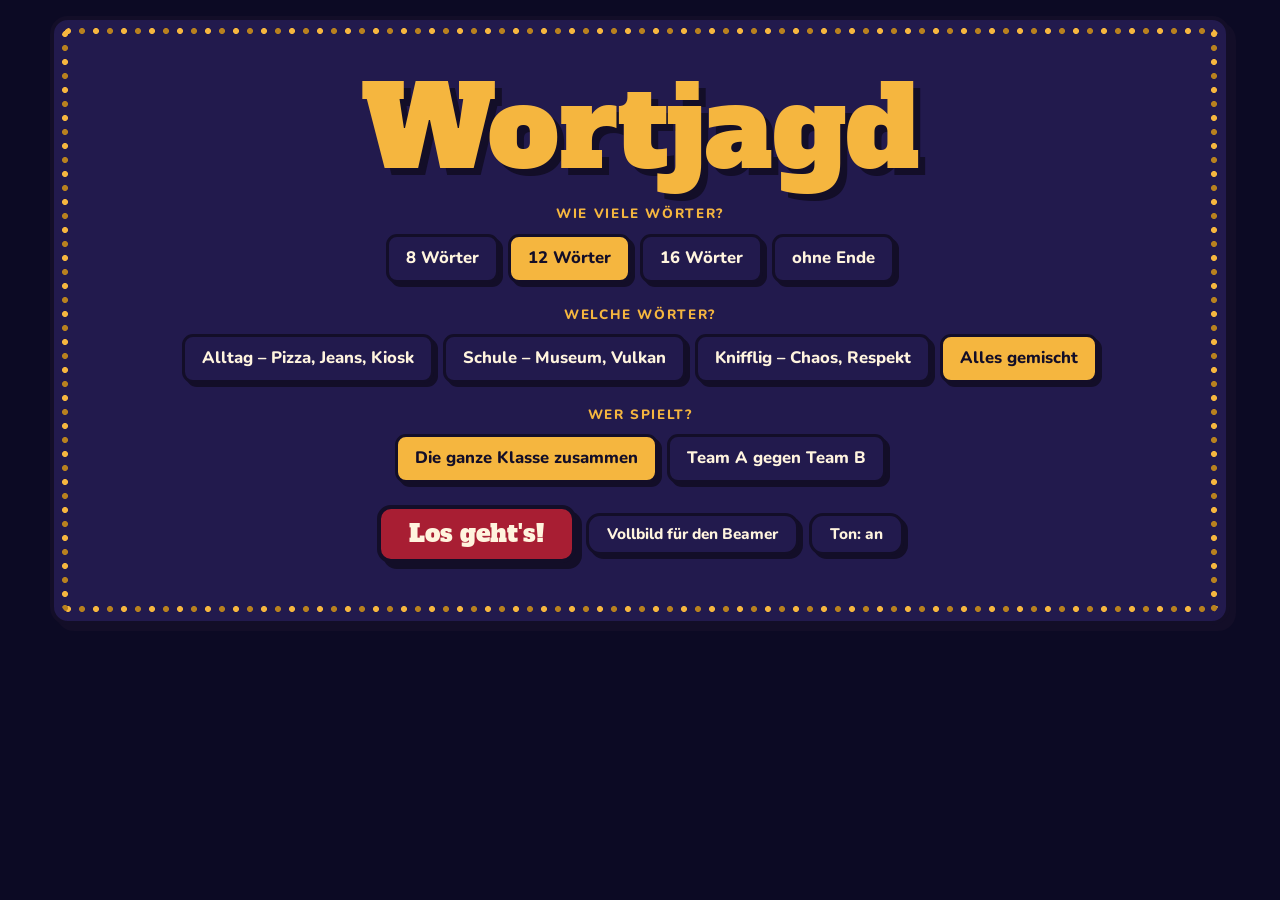
<file: src-original.html>
<!doctype html><html><head><meta charset=utf8><meta name=viewport content="width=device-width,initial-scale=1"><style>:root{color-scheme:light}body{margin:0;padding:0;font:14px -apple-system,BlinkMacSystemFont,sans-serif;background:#faf9f5;color:#141413}img{max-width:100%}[hidden]:not([hidden=until-found]){display:none!important}</style></head><body>
<title>Wortjagd</title>
<link rel="preconnect" href="https://fonts.gstatic.com" crossorigin>
<link rel="stylesheet" href="https://fonts.googleapis.com/css2?family=Alfa+Slab+One&family=Nunito:wght@600;700;800;900&display=swap">
<style>
  /* Eine bewusst einzige Bildwelt: Showbühne bei Nacht.
     Alle Farben explizit gesetzt, damit die Seite auf jedem Beamer gleich aussieht. */
  :root{
    --nacht:#17143C;
    --nacht-tief:#0C0A24;
    --buehne:#221A4D;
    --vorhang:#A81E33;
    --vorhang-hell:#D93B4B;
    --gold:#F5B63F;
    --gold-tief:#B8811F;
    --creme:#FFF4DE;
    --tinte:#130E28;
    --gruen:#33C878;
    --gruen-tief:#1C7A48;
    --tuerkis:#3CC7D4;
    --rand:4px solid var(--tinte);
    --tiefe:6px 6px 0 var(--tinte);
    --tiefe-klein:4px 4px 0 var(--tinte);
  }
  *{box-sizing:border-box}
  body{
    background:var(--nacht-tief);
    color:var(--creme);
    font-family:Nunito, system-ui, -apple-system, "Segoe UI", sans-serif;
    font-weight:700;
    font-size:17px;
    line-height:1.5;
    min-height:100vh;
    margin:0;
    padding:16px 16px 40px;
    display:flex;
    justify-content:center;
    -webkit-tap-highlight-color:transparent;
  }
  .wrap{width:100%;max-width:1180px;display:flex;flex-direction:column;gap:14px}

  /* Während des Spiels passt alles in die Fensterhöhe – an der Tafel wird nicht gescrollt. */
  body.spielt{height:100vh;height:100dvh;overflow:hidden;padding:10px 14px 12px}
  body.spielt .wrap{height:100%;min-height:0}
  body.spielt #spiel{flex:1 1 auto;min-height:0;gap:10px !important}
  body.spielt #spiel .rahmen{flex:1 1 auto;min-height:0;display:flex;flex-direction:column}
  body.spielt .buehne{flex:1 1 auto;min-height:0;overflow-y:auto;overflow-x:hidden;
    justify-content:center;justify-content:safe center}
  .show{font-family:"Alfa Slab One", Rockwell, Georgia, serif;font-weight:400;letter-spacing:.005em}

  /* ============ Glühbirnenrahmen ============ */
  .rahmen{
    position:relative;
    background:var(--buehne);
    border:var(--rand);
    border-radius:18px;
    box-shadow:var(--tiefe);
    padding:16px;
    overflow:hidden;
  }
  .birnen{position:absolute;inset:7px;border-radius:12px;pointer-events:none;z-index:3}
  .birnen::before, .birnen::after{
    content:"";position:absolute;inset:0;border-radius:12px;
    background-repeat:repeat-x, repeat-x, repeat-y, repeat-y;
    background-position:0 0, 0 100%, 0 0, 100% 0;
    background-size:28px 9px, 28px 9px, 9px 28px, 9px 28px;
  }
  .birnen::before{
    background-image:
      radial-gradient(circle at 7px 4px, var(--gold) 2.6px, transparent 3.4px),
      radial-gradient(circle at 7px 4px, var(--gold) 2.6px, transparent 3.4px),
      radial-gradient(circle at 4px 7px, var(--gold) 2.6px, transparent 3.4px),
      radial-gradient(circle at 4px 7px, var(--gold) 2.6px, transparent 3.4px);
    animation:blinken 1.1s steps(1) infinite;
  }
  .birnen::after{
    background-image:
      radial-gradient(circle at 21px 4px, var(--gold-tief) 2.6px, transparent 3.4px),
      radial-gradient(circle at 21px 4px, var(--gold-tief) 2.6px, transparent 3.4px),
      radial-gradient(circle at 4px 21px, var(--gold-tief) 2.6px, transparent 3.4px),
      radial-gradient(circle at 4px 21px, var(--gold-tief) 2.6px, transparent 3.4px);
    animation:blinken 1.1s steps(1) infinite reverse;
  }
  @keyframes blinken{0%,49%{opacity:1}50%,100%{opacity:.3}}

  /* ============ Kopfzeile ============ */
  .hud{display:flex;align-items:center;justify-content:space-between;gap:14px;flex-wrap:wrap}
  .zaehler{font-family:"Alfa Slab One",serif;font-size:clamp(17px,2vw,24px);color:var(--gold);letter-spacing:.02em}
  .punkte-gruppe{display:flex;gap:10px;align-items:stretch}
  .team{
    display:flex;flex-direction:column;align-items:center;min-width:112px;
    background:var(--buehne);border:3px solid var(--tinte);border-radius:12px;padding:5px 14px 7px;
    box-shadow:var(--tiefe-klein);transition:transform .15s, background .15s;
  }
  .team small{font-size:12.5px;font-weight:800;letter-spacing:.09em;text-transform:uppercase;opacity:.7}
  .team b{font-family:"Alfa Slab One",serif;font-weight:400;font-size:clamp(24px,3vw,34px);line-height:1.05;
    color:var(--creme);font-variant-numeric:tabular-nums}
  .team.dran{background:var(--vorhang);transform:translateY(-3px)}
  .team.dran small{opacity:1}
  .team.dran b{color:var(--gold)}
  .serie{font-size:13px;font-weight:800;color:var(--gold);letter-spacing:.05em;text-transform:uppercase}

  /* ============ Bühne ============ */
  .buehne{
    position:relative;min-height:clamp(180px,30vh,340px);
    display:flex;flex-direction:column;align-items:center;justify-content:center;gap:14px;
    padding:26px 22px 30px;text-align:center;z-index:1;
  }
  .buehne canvas{position:absolute;inset:0;width:100%;height:100%;z-index:-1;border-radius:12px}
  .aufgabe{
    font-size:clamp(15px,1.7vw,22px);font-weight:800;letter-spacing:.1em;text-transform:uppercase;
    color:var(--gold);background:rgba(19,14,40,.55);border-radius:999px;padding:5px 18px;
  }
  .wort{
    font-family:"Alfa Slab One",serif;font-weight:400;
    font-size:clamp(2.6rem,8.2vw,6.4rem);line-height:1.02;color:var(--creme);
    text-shadow:5px 5px 0 var(--tinte);word-break:break-word;max-width:96%;
  }
  .satz{
    font-size:clamp(1.25rem,3.3vw,2.5rem);line-height:1.35;max-width:20em;font-weight:800;
    color:var(--creme);text-shadow:3px 3px 0 var(--tinte);
  }
  .satz .luecke{display:inline-block;min-width:4.5em;border-bottom:.14em solid var(--gold);vertical-align:-.06em}
  .satz .voll{color:var(--gold)}

  .knall{
    position:absolute;left:50%;top:46%;z-index:4;transform:translate(-50%,-50%) rotate(-7deg);
    font-family:"Alfa Slab One",serif;font-size:clamp(2.6rem,9vw,6rem);color:var(--gold);
    text-shadow:5px 5px 0 var(--tinte);pointer-events:none;white-space:nowrap;
    animation:knallrein .75s ease-out forwards;
  }
  .knall.schlecht{color:var(--vorhang-hell)}
  @keyframes knallrein{
    0%{opacity:0;transform:translate(-50%,-50%) rotate(-7deg) scale(.35)}
    30%{opacity:1;transform:translate(-50%,-50%) rotate(-7deg) scale(1.2)}
    55%{transform:translate(-50%,-50%) rotate(-7deg) scale(1)}
    100%{opacity:0;transform:translate(-50%,-72%) rotate(-7deg) scale(1)}
  }

  /* ============ Antwortkarten ============ */
  .karten{display:grid;grid-template-columns:1fr 1fr;gap:12px}
  .karte{
    display:flex;align-items:center;gap:14px;text-align:left;
    background:var(--creme);color:var(--tinte);
    border:var(--rand);border-radius:14px;box-shadow:var(--tiefe-klein);
    padding:14px 18px;font:inherit;font-weight:800;
    font-size:clamp(1rem,1.55vw,1.4rem);line-height:1.3;cursor:pointer;
    transition:transform .1s, box-shadow .1s, background .12s;
  }
  .karte .nr{
    flex:0 0 auto;width:clamp(34px,3.4vw,46px);height:clamp(34px,3.4vw,46px);
    display:grid;place-items:center;border-radius:10px;
    background:var(--tuerkis);border:3px solid var(--tinte);
    font-family:"Alfa Slab One",serif;font-weight:400;font-size:clamp(17px,1.9vw,24px);color:var(--tinte);
  }
  .karte:hover:not(:disabled){transform:translate(-2px,-2px);box-shadow:7px 7px 0 var(--tinte)}
  .karte:active:not(:disabled){transform:translate(3px,3px);box-shadow:1px 1px 0 var(--tinte)}
  .karte:focus-visible{outline:4px solid var(--gold);outline-offset:4px}
  .karte:disabled{cursor:default}
  .karte.richtig{background:var(--gruen);color:var(--creme)}
  .karte.richtig .nr{background:var(--gruen-tief);color:var(--creme)}
  .karte.falsch{background:var(--vorhang);color:var(--creme)}
  .karte.falsch .nr{background:var(--tinte);color:var(--creme)}
  .karte.blass{opacity:.4}

  /* ============ Tipp ============ */
  .tippfeld{
    max-width:900px;background:rgba(245,182,63,.16);border:3px dashed var(--gold);border-radius:13px;
    padding:9px 18px 11px;text-align:left;animation:hoch .18s ease-out both;
  }
  .tippfeld b{display:block;font-size:12.5px;font-weight:900;letter-spacing:.14em;text-transform:uppercase;color:var(--gold)}
  .tippfeld p{margin:1px 0 0;font-size:clamp(1rem,1.75vw,1.4rem);font-weight:700;color:var(--creme);line-height:1.35}
  .tippfeld .kontext{margin-top:5px;font-style:italic;font-weight:600;opacity:.85;font-size:clamp(.9rem,1.4vw,1.15rem)}

  /* ============ Auflösung – bleibt auf der Bühne, damit nichts gescrollt werden muss ============ */
  .loesung{
    width:100%;max-width:980px;text-align:left;
    background:var(--creme);color:var(--tinte);border:var(--rand);border-radius:14px;
    box-shadow:var(--tiefe-klein);padding:11px 17px 13px;
    display:flex;flex-direction:column;gap:3px;
    animation:hoch .2s ease-out both;
  }
  @keyframes hoch{from{opacity:0;transform:translateY(10px)}to{opacity:1;transform:none}}
  .loesung .kopfzeile{display:flex;align-items:center;gap:12px;flex-wrap:wrap}
  .loesung h2{font-family:"Alfa Slab One",serif;font-weight:400;margin:0;
    font-size:clamp(1.4rem,2.8vw,2.1rem);line-height:1.05}
  .quelle{background:var(--gold);border:3px solid var(--tinte);border-radius:9px;padding:2px 11px;
    font-weight:900;font-size:clamp(12px,1.25vw,15px);text-transform:uppercase;letter-spacing:.05em;white-space:nowrap}
  .loesung .bedeutung{font-size:clamp(1rem,1.6vw,1.3rem);font-weight:800;margin:2px 0 0}
  .loesung .geschichte{font-size:clamp(.95rem,1.4vw,1.15rem);font-weight:600;line-height:1.4;margin:3px 0 0}
  .loesung .beispiel{font-size:clamp(.9rem,1.25vw,1.05rem);font-weight:700;font-style:italic;opacity:.8;margin:4px 0 0}
  /* Im aufgelösten Zustand macht das Wort Platz für die Erklärung */
  .buehne.erklaert .wort{font-size:clamp(1.8rem,4.4vw,3.2rem);text-shadow:3px 3px 0 var(--tinte)}
  .buehne.erklaert .satz{font-size:clamp(1.05rem,2.2vw,1.6rem)}
  .buehne.erklaert{justify-content:flex-start;gap:10px;padding-top:18px}

  /* ============ Knöpfe ============ */
  .knopf{
    font-family:"Alfa Slab One",serif;font-weight:400;font-size:clamp(1.1rem,1.9vw,1.6rem);
    background:var(--vorhang);color:var(--creme);border:var(--rand);border-radius:14px;
    box-shadow:var(--tiefe);padding:11px 28px;cursor:pointer;transition:transform .1s, box-shadow .1s;
    line-height:1.15;
  }
  .knopf:hover{transform:translate(-2px,-2px);box-shadow:8px 8px 0 var(--tinte)}
  .knopf:active{transform:translate(4px,4px);box-shadow:0 0 0 var(--tinte)}
  .knopf:focus-visible{outline:4px solid var(--gold);outline-offset:4px}
  .knopf.gold{background:var(--gold);color:var(--tinte)}
  .knopf.still{background:var(--buehne);color:var(--creme);box-shadow:var(--tiefe-klein);
    font-family:Nunito,sans-serif;font-weight:800;font-size:clamp(.9rem,1.2vw,1.05rem);padding:9px 18px;border-width:3px}

  .leiste{display:flex;justify-content:space-between;align-items:center;gap:12px;flex-wrap:wrap}
  .leiste-rechts{display:flex;gap:10px;align-items:center;flex-wrap:wrap}

  /* ============ Startseite ============ */
  .plakat{text-align:center;display:flex;flex-direction:column;align-items:center;gap:22px;padding:40px 22px 42px}
  .plakat h1{
    font-family:"Alfa Slab One",serif;font-weight:400;margin:0;line-height:.95;
    font-size:clamp(3rem,11vw,7rem);color:var(--gold);text-shadow:7px 7px 0 var(--tinte);
  }
  .plakat .unterzeile{font-size:clamp(1rem,1.7vw,1.35rem);font-weight:700;max-width:36em;margin:0;color:var(--creme)}
  .wahlblock{display:flex;flex-direction:column;gap:9px;align-items:center;width:100%}
  .wahlblock > span{font-size:13.5px;font-weight:800;letter-spacing:.12em;text-transform:uppercase;color:var(--gold)}
  .wahl{display:flex;gap:9px;flex-wrap:wrap;justify-content:center}
  .wahl button{
    font:inherit;font-weight:800;font-size:clamp(.95rem,1.3vw,1.1rem);
    background:var(--buehne);color:var(--creme);border:3px solid var(--tinte);border-radius:11px;
    padding:9px 17px;cursor:pointer;box-shadow:var(--tiefe-klein);transition:transform .1s}
  .wahl button:hover{transform:translateY(-2px)}
  .wahl button:focus-visible{outline:4px solid var(--gold);outline-offset:3px}
  .wahl button.aktiv{background:var(--gold);color:var(--tinte);border-color:var(--tinte)}

  /* ============ Auswertung ============ */
  .bilanz{display:flex;gap:26px;align-items:flex-end;flex-wrap:wrap}
  .grosszahl{font-family:"Alfa Slab One",serif;font-size:clamp(3.4rem,12vw,6rem);line-height:.95;
    color:var(--gold);text-shadow:5px 5px 0 var(--tinte);font-variant-numeric:tabular-nums}
  .titelzeile{font-family:"Alfa Slab One",serif;font-size:clamp(1.4rem,3.6vw,2.4rem);line-height:1.1;color:var(--creme)}
  .spalten{display:grid;grid-template-columns:repeat(3,1fr);gap:16px;align-items:start}
  .spalte h3{font-family:"Alfa Slab One",serif;font-weight:400;font-size:clamp(1.1rem,2vw,1.5rem);
    margin:0 0 9px;line-height:1.15}
  .spalte.gut h3{color:var(--gruen)}
  .spalte.neu h3{color:var(--vorhang-hell)}
  .spalte.mittel h3{color:var(--gold)}
  .wortliste{display:flex;flex-direction:column;gap:8px;list-style:none;margin:0;padding:0}
  .wortliste li{background:var(--creme);color:var(--tinte);border:3px solid var(--tinte);border-radius:11px;
    padding:10px 13px;box-shadow:var(--tiefe-klein)}
  .wortliste b{font-family:"Alfa Slab One",serif;font-weight:400;font-size:1.22em;line-height:1.2;display:block}
  .wortliste span{font-size:.95em;font-weight:700;display:block;margin-top:1px}
  .wortliste em{font-style:normal;font-weight:900;color:var(--vorhang);font-size:.8em;
    text-transform:uppercase;letter-spacing:.06em;display:block;margin-top:6px}
  .wortliste .story{font-size:.95em;font-weight:600;line-height:1.35;display:block;margin-top:2px}
  .leerhinweis{font-weight:700;opacity:.75}

  [hidden]{display:none !important}
  @media (max-width:1050px){ .spalten{grid-template-columns:1fr} }
  @media (max-width:780px){
    .karten{grid-template-columns:1fr}
    body{padding:10px 10px 30px}
  }
  @media (prefers-reduced-motion: reduce){
    .birnen::before,.birnen::after{animation:none}
    .knall{animation-duration:.01ms}
  }
</style>

<div class="wrap">

  <!-- ================= START ================= -->
  <section id="start">
    <div class="rahmen">
      <div class="birnen" aria-hidden="true"></div>
      <div class="plakat">
        <h1>Wortjagd</h1>

        <div class="wahlblock">
          <span>Wie viele Wörter?</span>
          <div class="wahl" id="wahlLaenge">
            <button type="button" data-wert="8">8 Wörter</button>
            <button type="button" data-wert="12" class="aktiv">12 Wörter</button>
            <button type="button" data-wert="16">16 Wörter</button>
            <button type="button" data-wert="0">ohne Ende</button>
          </div>
        </div>

        <div class="wahlblock">
          <span>Welche Wörter?</span>
          <div class="wahl" id="wahlStufe">
            <button type="button" data-wert="1">Alltag – Pizza, Jeans, Kiosk</button>
            <button type="button" data-wert="2">Schule – Museum, Vulkan</button>
            <button type="button" data-wert="3">Knifflig – Chaos, Respekt</button>
            <button type="button" data-wert="0" class="aktiv">Alles gemischt</button>
          </div>
        </div>

        <div class="wahlblock">
          <span>Wer spielt?</span>
          <div class="wahl" id="wahlModus">
            <button type="button" data-wert="klasse" class="aktiv">Die ganze Klasse zusammen</button>
            <button type="button" data-wert="teams">Team A gegen Team B</button>
          </div>
        </div>

        <div class="leiste-rechts">
          <button class="knopf" id="bStart">Los geht's!</button>
          <button class="knopf still" id="bVollbild">Vollbild für den Beamer</button>
          <button class="knopf still" id="bTon">Ton: an</button>
        </div>
      </div>
    </div>
  </section>

  <!-- ================= SPIEL ================= -->
  <section id="spiel" hidden style="display:flex;flex-direction:column;gap:14px">
    <div class="hud">
      <div class="zaehler" id="zaehler">Wort 1 von 12</div>
      <div class="punkte-gruppe" id="punkteGruppe"></div>
      <div class="serie" id="serie"></div>
    </div>

    <div class="rahmen" style="padding:12px">
      <div class="birnen" aria-hidden="true"></div>
      <div class="buehne" id="buehne">
        <canvas id="scheinwerfer" aria-hidden="true"></canvas>
        <div class="aufgabe" id="aufgabe">Was bedeutet dieses Wort?</div>
        <div class="wort show" id="wort"></div>
        <div class="satz" id="satz" hidden></div>
        <div class="tippfeld" id="tippfeld" hidden></div>
        <div class="loesung" id="loesung" hidden></div>
      </div>
    </div>

    <div class="karten" id="karten" role="group" aria-label="Antwortmöglichkeiten"></div>

    <div class="leiste">
      <button class="knopf gold" id="bTipp">Tipp geben</button>
      <button class="knopf still" id="bKeineAhnung">Keiner weiß es → auflösen</button>
      <button class="knopf" id="bWeiter" hidden>Nächstes Wort</button>
      <div class="leiste-rechts">
        <span aria-live="polite" id="ansage" style="font-weight:800"></span>
        <button class="knopf still" id="bAbbrechen">Runde beenden</button>
      </div>
    </div>
  </section>

  <!-- ================= ENDE ================= -->
  <section id="ende" hidden style="display:flex;flex-direction:column;gap:20px">
    <div class="rahmen">
      <div class="birnen" aria-hidden="true"></div>
      <div style="padding:14px 10px 16px;display:flex;flex-direction:column;gap:10px">
        <div class="bilanz">
          <div class="grosszahl" id="eQuote">0 von 0</div>
          <div style="padding-bottom:8px">
            <div class="titelzeile" id="eTitel"></div>
            <div id="eDetail" style="font-weight:700"></div>
          </div>
        </div>
        <div id="eTeams" style="font-family:'Alfa Slab One',serif;font-size:clamp(1.2rem,2.6vw,1.8rem)" hidden></div>
      </div>
    </div>

    <div class="spalten">
      <div class="spalte gut">
        <h3>Das konnte die Klasse schon</h3>
        <ul class="wortliste" id="eGut"></ul>
        <p class="leerhinweis" id="eGutLeer" hidden>Noch nichts – hier ist viel zu holen.</p>
      </div>
      <div class="spalte mittel">
        <h3>Mit Tipp selbst geknackt</h3>
        <ul class="wortliste" id="eTipp"></ul>
        <p class="leerhinweis" id="eTippLeer" hidden>Hier war kein Tipp nötig.</p>
      </div>
      <div class="spalte neu">
        <h3>Hier lohnt sich die Stunde</h3>
        <ul class="wortliste" id="eNeu"></ul>
        <p class="leerhinweis" id="eNeuLeer" hidden>Alles gewusst! Ihr könnt gleich schwerere Wörter nehmen.</p>
      </div>
    </div>

    <div class="leiste-rechts">
      <button class="knopf" id="bWeiterSpielen">Weiterspielen</button>
      <button class="knopf gold" id="bZurueck">Neue Runde einstellen</button>
    </div>
  </section>

</div>

<script>
(function(){
"use strict";

var SPRACHEN = {
  LAT:"Latein", GRI:"Griechisch", ENG:"Englisch", FRA:"Französisch",
  ITA:"Italienisch", ARA:"Arabisch", TUE:"Türkisch", JAP:"Japanisch",
  SPA:"Spanisch", HIN:"Hindi"
};

var WORTE = [
/* ---------- Stufe 1: Alltagswörter ---------- */
{lvl:1,w:"Pizza",art:"n",spr:"ITA",
 bed:"flacher Teigfladen mit Belag, im Ofen gebacken",
 ety:"Italienisch pizza. In Neapel war das lange ein billiges Essen für Hafenarbeiter – heute kennt es die ganze Welt.",
 satz:"Zum Geburtstag bestellten wir eine große ___."},
{lvl:1,w:"Spaghetti",art:"n",spr:"ITA",
 bed:"lange, dünne Nudeln",
 ety:"Italienisch spaghetti heißt wörtlich „Schnürchen“ – von spago, der Schnur.",
 satz:"Er wickelte die ___ um die Gabel."},
{lvl:1,w:"Konfetti",art:"n",spr:"ITA",
 bed:"bunte Papierschnipsel zum Werfen",
 ety:"Italienisch confetti waren ursprünglich Zuckerplätzchen. Die warf man im Karneval – später nahm man billigeres Papier.",
 satz:"Nach dem Umzug lag überall ___ auf der Straße."},
{lvl:1,w:"Balkon",art:"n",spr:"ITA",
 bed:"kleine Plattform, die aus der Hauswand ragt",
 ety:"Italienisch balcone, das Gerüst aus Balken. Das Wort war vorher schon einmal bei uns – als „Balken“.",
 satz:"Die Katze schlief auf dem ___ in der Sonne."},
{lvl:1,w:"Keks",art:"n",spr:"ENG",
 bed:"kleines, trockenes Gebäck",
 ety:"Vom englischen cakes, der Mehrzahl von „Kuchen“. Im Deutschen wurde daraus versehentlich eine Einzahl: ein Keks.",
 satz:"Zum Kakao gab es einen ___."},
{lvl:1,w:"Computer",art:"n",spr:"ENG",
 bed:"Gerät, das Daten verarbeitet und rechnet",
 ety:"Englisch to compute heißt „rechnen“ – und kommt selbst aus dem Lateinischen computare.",
 satz:"Der ___ im Klassenzimmer startete quälend langsam."},
{lvl:1,w:"Jeans",art:"n",spr:"ENG",
 bed:"Hose aus festem, blauem Baumwollstoff",
 ety:"Englisch jeans – benannt nach Genua in Italien, auf Französisch Gênes. Von dort kam der Stoff nach Amerika.",
 satz:"Sie trug ihre älteste ___ zum Wandern."},
{lvl:1,w:"Ticket",art:"n",spr:"ENG",
 bed:"Eintritts- oder Fahrkarte",
 ety:"Englisch ticket, der „Zettel“. Früher hieß das bei uns schlicht Billett – auch ein Fremdwort.",
 satz:"Ohne ___ kommst du nicht ins Stadion."},
{lvl:1,w:"Party",art:"n",spr:"ENG",
 bed:"Fest, bei dem man zusammen feiert",
 ety:"Englisch party, die „Gesellschaft“ – ursprünglich aus dem Französischen partie, „ein Teil“.",
 satz:"Auf der ___ tanzten alle im Flur."},
{lvl:1,w:"Trainer",art:"n",spr:"ENG",
 bed:"Person, die eine Mannschaft anleitet und übt",
 ety:"Englisch to train, „üben, schulen“ – dahinter steckt das Ziehen an einem Seil.",
 satz:"Der ___ wechselte kurz vor Schluss die Torfrau aus."},
{lvl:1,w:"Sofa",art:"n",spr:"ARA",
 bed:"weiches Sitzmöbel für mehrere Personen",
 ety:"Arabisch suffa, eine erhöhte Sitzbank mit Kissen darauf.",
 satz:"Nach dem Training fiel er aufs ___."},
{lvl:1,w:"Zucker",art:"n",spr:"ARA",
 bed:"süße weiße Körner zum Süßen von Speisen",
 ety:"Arabisch sukkar, über das italienische zucchero zu uns. Ganz am Anfang steht das indische Wort sharkara, „Körnchen“.",
 satz:"In der Limonade steckt jede Menge ___."},
{lvl:1,w:"Garage",art:"n",spr:"FRA",
 bed:"Raum, in dem ein Auto abgestellt wird",
 ety:"Französisch garer heißt „zur Seite fahren, unterstellen“.",
 satz:"Das Fahrrad steht hinten in der ___."},
{lvl:1,w:"Bonbon",art:"n",spr:"FRA",
 bed:"kleine, harte Süßigkeit zum Lutschen",
 ety:"Französisch bon heißt „gut“. Bonbon sagt also zweimal hintereinander „gut“ – so redeten Kinder am Hof.",
 satz:"Sie schob sich ein ___ in die Backe."},
{lvl:1,w:"Restaurant",art:"n",spr:"FRA",
 bed:"Gaststätte, in der man Essen bestellt",
 ety:"Französisch restaurer heißt „wiederherstellen“. Gemeint war eine kräftige Suppe, die müde Gäste wieder aufbaute.",
 satz:"Zum Geburtstag gingen alle ins ___."},
{lvl:1,w:"Karussell",art:"n",spr:"FRA",
 bed:"Fahrgeschäft, das sich im Kreis dreht",
 ety:"Französisch carrousel, ein Reiterspiel. Die Holzpferde erinnern noch daran.",
 satz:"Das ___ drehte sich so schnell, dass ihr schwindelig wurde."},
{lvl:1,w:"Kiosk",art:"n",spr:"TUE",
 bed:"kleiner Verkaufsstand für Zeitungen und Getränke",
 ety:"Türkisch köşk, ein offenes Gartenhäuschen. Aus dem Gartenpavillon wurde bei uns eine Bude an der Ecke.",
 satz:"Am ___ holten sie sich zwei Eis."},
{lvl:1,w:"Album",art:"n",spr:"LAT",
 bed:"Buch oder Sammlung zum Einkleben und Aufbewahren",
 ety:"Lateinisch album, „die weiße Tafel“. Auf weiß getünchten Tafeln standen in Rom die Neuigkeiten.",
 satz:"Die Fotos klebte sie in ein dickes ___."},
{lvl:1,w:"Schokolade",art:"n",spr:"SPA",kh:1,
 bed:"Süßigkeit aus Kakao, Zucker und Fett",
 ety:"Spanisch chocolate – und davor das aztekische xocolatl, „bitteres Wasser“. Die Azteken tranken Kakao ungesüßt und scharf.",
 satz:"Die ___ war in der Hosentasche geschmolzen."},
{lvl:1,w:"Dschungel",art:"n",spr:"HIN",kh:1,
 bed:"dichter, undurchdringlicher Urwald",
 ety:"Hindi jangal, die „Wildnis“. Über das englische jungle kam das Wort zu uns.",
 satz:"Im ___ sahen sie keine drei Meter weit."},

/* ---------- Stufe 2: Schulwörter ---------- */
{lvl:2,w:"Museum",art:"n",spr:"GRI",
 bed:"Haus, in dem wertvolle Dinge gesammelt und gezeigt werden",
 ety:"Griechisch mouseion, der „Ort der Musen“. Die Musen waren die neun Göttinnen für Kunst und Wissenschaft.",
 satz:"Im ___ steht ein echtes Mammutskelett."},
{lvl:2,w:"Mathematik",art:"n",spr:"GRI",
 bed:"Wissenschaft von Zahlen, Formen und Mengen",
 ety:"Griechisch mathema heißt einfach „das, was man lernt“.",
 satz:"In ___ schreiben wir am Freitag eine Arbeit."},
{lvl:2,w:"Bibliothek",art:"n",spr:"GRI",
 bed:"Sammlung von Büchern zum Ausleihen",
 ety:"Griechisch biblion („Buch“) und theke („Kasten, Lager“) – also der Bücherschrank.",
 satz:"Sie lieh sich drei Bände in der ___ aus."},
{lvl:2,w:"Diagramm",art:"n",spr:"GRI",
 bed:"Zeichnung, die Zahlen anschaulich darstellt",
 ety:"Griechisch diagramma, „die durchgezogene Zeichnung“.",
 satz:"Das ___ zeigte, wie stark die Temperatur gestiegen war."},
{lvl:2,w:"Experiment",art:"n",spr:"LAT",
 bed:"geplanter Versuch, um etwas herauszufinden",
 ety:"Lateinisch experimentum, „der Versuch“ – verwandt mit unserer „Erfahrung“.",
 satz:"Beim ___ färbte sich das Wasser plötzlich blau."},
{lvl:2,w:"Projekt",art:"n",spr:"LAT",
 bed:"größeres Vorhaben, das man plant und durchführt",
 ety:"Lateinisch proiectum, „das nach vorn Geworfene“ – ein Plan, den man vor sich hin wirft.",
 satz:"Unsere Klasse startet ein ___ zum Thema Müll."},
{lvl:2,w:"Termin",art:"n",spr:"LAT",
 bed:"festgelegter Zeitpunkt für etwas",
 ety:"Lateinisch terminus, die „Grenze“. Ein Termin ist der Punkt, an dem die Zeit abläuft.",
 satz:"Der ___ beim Zahnarzt ist am Montag."},
{lvl:2,w:"Konflikt",art:"n",spr:"LAT",
 bed:"Streit zwischen Menschen mit verschiedenen Interessen",
 ety:"Lateinisch conflictus, „das Zusammenschlagen“ – aus con („zusammen“) und fligere („schlagen“).",
 satz:"Der ___ auf dem Schulhof wurde in der Klasse besprochen."},
{lvl:2,w:"Prognose",art:"n",spr:"GRI",
 bed:"Vorhersage, wie etwas wahrscheinlich weitergeht",
 ety:"Griechisch prognosis, „das Vorherwissen“ – aus pro („vorher“) und gnosis („Erkenntnis“).",
 satz:"Die ___ verspricht Regen für das ganze Wochenende."},
{lvl:2,w:"Katastrophe",art:"n",spr:"GRI",
 bed:"schweres Unglück mit großem Schaden",
 ety:"Griechisch katastrophe, „die Wendung“. Im antiken Theater war das der Punkt, an dem sich alles zum Schlechten dreht.",
 satz:"Das Hochwasser war eine ___ für die ganze Region."},
{lvl:2,w:"Demokratie",art:"n",spr:"GRI",
 bed:"Staatsform, in der das Volk bestimmt",
 ety:"Griechisch demos („Volk“) und kratos („Macht“) – die Erfindung stammt aus Athen.",
 satz:"In einer ___ wählen die Menschen ihre Regierung."},
{lvl:2,w:"Rhythmus",art:"n",spr:"GRI",
 bed:"regelmäßiger Wechsel von Betonungen in Musik oder Sprache",
 ety:"Griechisch rhythmos, die „gleichmäßige Bewegung“ – wie Wellen, die immer wieder anrollen.",
 satz:"Beim Klatschen kam die halbe Klasse aus dem ___."},
{lvl:2,w:"Turnier",art:"n",spr:"FRA",
 bed:"Wettkampf, bei dem mehrere gegeneinander antreten",
 ety:"Französisch tournoi, zu tourner („wenden“). Ritter wendeten ihre Pferde und ritten erneut aufeinander zu.",
 satz:"Beim ___ gewann unsere Schule zwei Spiele."},
{lvl:2,w:"Vulkan",art:"n",spr:"LAT",
 bed:"Berg, aus dem glühendes Gestein austritt",
 ety:"Benannt nach Vulcanus, dem römischen Gott des Feuers und der Schmiede. Sein Werkstatt lag angeblich unter einer Insel.",
 satz:"Der ___ spuckte Asche bis in die Wolken."},
{lvl:2,w:"Kalender",art:"n",spr:"LAT",
 bed:"Übersicht über Tage, Wochen und Monate",
 ety:"Lateinisch calendae, der erste Tag jedes Monats. An dem wurden in Rom die Schulden fällig.",
 satz:"Die Ferien hat sie im ___ rot angestrichen."},
{lvl:2,w:"Zirkus",art:"n",spr:"LAT",
 bed:"Wanderbühne mit Artisten, Clowns und Tieren",
 ety:"Lateinisch circus, „der Kreis“. In Rom war das die runde Rennbahn – daher die Manege.",
 satz:"Der ___ schlug sein Zelt auf der Wiese auf."},
{lvl:2,w:"Sport",art:"n",spr:"ENG",
 bed:"körperliche Betätigung nach festen Regeln",
 ety:"Englisch sport, gekürzt aus disport – das war die „Zerstreuung“, also der Zeitvertreib.",
 satz:"Nach der Schule macht er drei Stunden ___."},
{lvl:2,w:"Tsunami",art:"n",spr:"JAP",
 bed:"riesige Flutwelle nach einem Seebeben",
 ety:"Japanisch tsu („Hafen“) und nami („Welle“). Auf offener See kaum zu spüren – erst im Hafen türmt sie sich auf.",
 satz:"Ein ___ erreichte die Küste eine halbe Stunde nach dem Beben."},

/* ---------- Stufe 3: Knifflige Wörter ---------- */
{lvl:3,w:"transparent",art:"adj",spr:"LAT",
 bed:"durchsichtig; auch: offen und nachvollziehbar",
 ety:"Lateinisch trans („durch“) und parere („erscheinen“) – etwas scheint hindurch.",
 satz:"Die Folie war so ___, dass man jeden Buchstaben lesen konnte."},
{lvl:3,w:"Kompromiss",art:"n",spr:"LAT",
 bed:"Einigung, bei der beide Seiten etwas nachgeben",
 ety:"Lateinisch compromissum, „das gegenseitige Versprechen“, sich an einen Schiedsspruch zu halten.",
 satz:"Als ___ spielten sie erst Fußball und danach Basketball."},
{lvl:3,w:"Argument",art:"n",spr:"LAT",
 bed:"Grund, mit dem man eine Behauptung stützt",
 ety:"Lateinisch argumentum, „der Beweisgrund“ – zu arguere, „deutlich machen“.",
 satz:"Ihr bestes ___ überzeugte sogar den Lehrer."},
{lvl:3,w:"Diskussion",art:"n",spr:"LAT",
 bed:"Gespräch, in dem verschiedene Meinungen ausgetauscht werden",
 ety:"Lateinisch discutere hieß ursprünglich „zerschlagen“ – man zerlegt ein Thema in seine Teile.",
 satz:"Die ___ über die Klassenfahrt dauerte zwei Stunden."},
{lvl:3,w:"Chaos",art:"n",spr:"GRI",
 bed:"völliges Durcheinander ohne jede Ordnung",
 ety:"Griechisch chaos, die „gähnende Leere“. In den alten Sagen war das der Urzustand, bevor die Welt entstand.",
 satz:"Nach der Kissenschlacht herrschte im Zimmer das reinste ___."},
{lvl:3,w:"Panik",art:"n",spr:"GRI",
 bed:"plötzliche, unkontrollierbare Angst",
 ety:"Benannt nach dem Hirtengott Pan. Er soll Wanderer im Wald mit einem Schrei so erschreckt haben, dass sie kopflos losrannten.",
 satz:"Als das Licht ausging, brach ___ aus."},
{lvl:3,w:"Original",art:"n",spr:"LAT",
 bed:"das echte Stück, von dem Kopien gemacht werden",
 ety:"Lateinisch origo, „der Ursprung“.",
 satz:"Im Museum hängt das ___, in unserem Buch nur ein Foto."},
{lvl:3,w:"Respekt",art:"n",spr:"LAT",
 bed:"Achtung vor einem anderen Menschen",
 ety:"Lateinisch respicere, „zurückschauen, sich umsehen nach jemandem“ – also Rücksicht nehmen.",
 satz:"Vor ihrer Ausdauer hatten alle großen ___."},
{lvl:3,w:"Alternative",art:"n",spr:"LAT",
 bed:"zweite Möglichkeit, zwischen der man wählen kann",
 ety:"Lateinisch alter, „der andere von zweien“.",
 satz:"Wenn es regnet, brauchen wir eine ___ zum Ausflug."},
{lvl:3,w:"Reaktion",art:"n",spr:"LAT",
 bed:"Antwort oder Verhalten als Folge von etwas",
 ety:"Lateinisch re- („zurück“) und agere („handeln“) – ein Zurückhandeln.",
 satz:"Seine erste ___ war ein lautes Lachen."},
{lvl:3,w:"Fantasie",art:"n",spr:"GRI",
 bed:"Fähigkeit, sich Dinge auszudenken und vorzustellen",
 ety:"Griechisch phantasia, „die Erscheinung“ – das Bild, das im Kopf auftaucht.",
 satz:"Für die Geschichte brauchte sie nur Papier und ___."},
{lvl:3,w:"Charakter",art:"n",spr:"GRI",
 bed:"die Eigenart eines Menschen, sein Wesen",
 ety:"Griechisch charakter, „das eingeritzte Zeichen“ – so wie ein Stempel sich fest in Wachs prägt.",
 satz:"Sie hat einen ruhigen, verlässlichen ___."},
{lvl:3,w:"Atmosphäre",art:"n",spr:"GRI",
 bed:"Lufthülle der Erde; auch: die Stimmung an einem Ort",
 ety:"Griechisch atmos („Dunst“) und sphaira („Kugel“) – die Dunstkugel um die Erde.",
 satz:"In der ___ verglüht der Meteorit fast vollständig."},
{lvl:3,w:"Energie",art:"n",spr:"GRI",
 bed:"Kraft, die Arbeit verrichten oder etwas bewegen kann",
 ety:"Griechisch energeia, „die Wirkkraft“ – aus en („in“) und ergon („Werk“).",
 satz:"Die Sonne liefert mehr ___, als wir je verbrauchen."},
{lvl:3,w:"Mikroskop",art:"n",spr:"GRI",
 bed:"Gerät, mit dem man winzige Dinge stark vergrößert sieht",
 ety:"Griechisch mikros („klein“) und skopein („schauen“) – der Kleinseher.",
 satz:"Unter dem ___ sah das Blatt aus wie ein Straßennetz."},
{lvl:3,w:"organisieren",art:"v",spr:"GRI",
 bed:"etwas planen und so ordnen, dass es funktioniert",
 ety:"Griechisch organon, „das Werkzeug“. Wer organisiert, bringt die Teile zum Zusammenarbeiten.",
 satz:"Die Klasse musste den Flohmarkt selbst ___."},
{lvl:3,w:"Dialog",art:"n",spr:"GRI",
 bed:"Gespräch zwischen zwei Personen",
 ety:"Griechisch dia („durch, zwischen“) und logos („Wort“) – das Wort geht hin und her.",
 satz:"Im Theaterstück hatte sie den längsten ___."},
{lvl:3,w:"Konkurrenz",art:"n",spr:"LAT",
 bed:"Wettbewerb zwischen Gegnern um dasselbe Ziel",
 ety:"Lateinisch concurrere, „zusammenlaufen“ – alle rennen auf dasselbe Ziel zu.",
 satz:"Beim Kuchenverkauf war die ___ aus der 6b groß."}
];

WORTE.forEach(function(o,i){ o.id = i; });

var SPRACHE_DAT = {
  LAT:"Lateinischen", GRI:"Griechischen", ENG:"Englischen", FRA:"Französischen",
  ITA:"Italienischen", ARA:"Arabischen", TUE:"Türkischen", JAP:"Japanischen",
  SPA:"Spanischen", HIN:"Hindi"
};

var TIPPS = {
 "Pizza": "Erfunden im Land mit der Stiefelform – in Neapel.",
 "Spaghetti": "Welche Form hat eine dünne Schnur? Genau so heißen sie auch.",
 "Konfetti": "Geworfen wird es im Karneval – erfunden dort, wo es auch Pizza gibt.",
 "Balkon": "In dem Wort steckt fast unverändert „Balken“.",
 "Keks": "Sprich es einmal englisch aus: cakes.",
 "Computer": "Englisch „to compute“ heißt rechnen.",
 "Jeans": "Der Stoff kam aus der italienischen Hafenstadt Genua.",
 "Ticket": "Das Wort steht am Bahnhof auf jedem Automaten – auf Englisch.",
 "Party": "So steht es auf englischen Einladungen.",
 "Trainer": "Denk an „Training“ – wer leitet das an?",
 "Sofa": "Kam mit Kissen und Teppichen aus dem Morgenland zu uns.",
 "Zucker": "Arabische Händler brachten das Süße nach Europa.",
 "Garage": "Sprich es französisch aus – wie Bagage und Blamage.",
 "Bonbon": "Französisch „bon“ heißt gut. Hier steht es doppelt.",
 "Restaurant": "Das stumme „t“ am Ende verrät die Sprache.",
 "Karussell": "Ursprünglich ein Reiterspiel – daher die Holzpferde.",
 "Kiosk": "Kam als Gartenhäuschen aus dem Osmanischen Reich.",
 "Album": "Denk an „Albino“ – das heißt weiß. Was war früher weiß?",
 "Schokolade": "Die Azteken tranken sie bitter, über Spanien kam sie zu uns.",
 "Dschungel": "Denk an das Dschungelbuch – es spielt in Indien.",
 "Museum": "Denk an die neun Musen aus der griechischen Sage.",
 "Mathematik": "Griechisch „mathema“ heißt: das, was man lernt.",
 "Bibliothek": "In „Biblio-“ steckt das Buch – wie in Bibel.",
 "Diagramm": "In „-gramm“ steckt das Schreiben – wie in Telegramm.",
 "Experiment": "Verwandt mit „Experte“ und mit „Erfahrung“.",
 "Projekt": "In „-jekt“ steckt das Werfen – wie beim Projektor.",
 "Termin": "Verwandt mit „Terminal“: Dort endet etwas.",
 "Konflikt": "„Kon-“ heißt zusammen – hier prallt etwas aufeinander.",
 "Prognose": "„Pro-“ heißt vorher, „-gnose“ heißt erkennen – wie bei Diagnose.",
 "Katastrophe": "Im Theater ist das die Wende, ab der alles schiefgeht.",
 "Demokratie": "„Demo-“ heißt Volk – wie bei Demonstration.",
 "Rhythmus": "Was wiederholt sich in der Musik immer gleichmäßig?",
 "Turnier": "Französisch „tourner“ heißt wenden – denk an Ritter zu Pferd.",
 "Vulkan": "Vulcanus war der römische Gott des Feuers.",
 "Kalender": "In Rom wurden am Monatsersten die Schulden fällig.",
 "Zirkus": "Lateinisch „circus“ heißt Kreis – denk an die Manege.",
 "Sport": "Das Wort kam aus England zu uns.",
 "Tsunami": "Japanisch „nami“ heißt Welle.",
 "transparent": "„Trans-“ heißt durch – wie bei Transport und Transit.",
 "Kompromiss": "„Kom-“ heißt zusammen: Beide versprechen sich etwas.",
 "Argument": "Denk an „argumentieren“ – was braucht man dabei?",
 "Diskussion": "Denk an „diskutieren“ – was tut man da?",
 "Chaos": "Du kennst das Wort „chaotisch“ – wie sieht es dann irgendwo aus?",
 "Panik": "Der griechische Gott Pan erschreckte Wanderer im Wald.",
 "Original": "Denk an „originell“ – und daran, wovon man Kopien macht.",
 "Respekt": "„Re-“ heißt zurück, „-spekt“ heißt schauen – wie bei Inspektion.",
 "Alternative": "Lateinisch „alter“ heißt: der andere von zweien.",
 "Reaktion": "„Re-“ heißt zurück – was folgt auf eine Aktion?",
 "Fantasie": "Denk an „fantastisch“ – was passiert dabei im Kopf?",
 "Charakter": "Denk an ein Zeichen, das fest eingeprägt ist.",
 "Atmosphäre": "In „-sphäre“ steckt die Kugel – was umgibt die Erde?",
 "Energie": "Denk an Sonnenenergie und Energiesparlampe – was liefert die Sonne?",
 "Mikroskop": "„Mikro-“ heißt klein wie in Mikrowelle, „-skop“ schauen wie in Teleskop.",
 "organisieren": "Denk an „Organ“ – griechisch für Werkzeug.",
 "Dialog": "„Di-“ heißt zwei, „-log“ heißt Wort – anders als beim Monolog.",
 "Konkurrenz": "Denk an „Konkurrent“ – wer ist das im Wettkampf?"
};

WORTE.forEach(function(o,i){ o.id = i; o.form = o.w; o.tipp = TIPPS[o.w] || ""; });

var SPRACHE_DAT = {
  LAT:"Lateinischen", GRI:"Griechischen", ENG:"Englischen", FRA:"Französischen",
  ITA:"Italienischen", ARA:"Arabischen", TUE:"Türkischen", JAP:"Japanischen",
  SPA:"Spanischen", HIN:"Hindi"
};
var JUBEL = ["Richtig!","Treffer!","Sitzt!","Genau!","Volltreffer!","Stark!"];
var TROST = ["Knapp daneben","Leider nicht","Fast!","Nicht ganz"];

function misch(a){ a=a.slice(); for(var i=a.length-1;i>0;i--){var j=Math.floor(Math.random()*(i+1));var t=a[i];a[i]=a[j];a[j]=t;} return a; }
function waehle(p,n){ return misch(p).slice(0,n); }
function $(id){ return document.getElementById(id); }
var sanft = window.matchMedia && window.matchMedia("(prefers-reduced-motion: reduce)").matches;

/* ================= Ton ================= */
var Ton = {
  ctx:null, an:true,
  start:function(){ if(this.ctx) return;
    try{ var AC = window.AudioContext || window.webkitAudioContext; if(AC) this.ctx = new AC(); }catch(e){} },
  klang:function(von,bis,dauer,typ,laut){
    if(!this.an || !this.ctx) return;
    try{
      var t=this.ctx.currentTime, o=this.ctx.createOscillator(), g=this.ctx.createGain();
      o.type=typ||"triangle";
      o.frequency.setValueAtTime(von,t);
      o.frequency.exponentialRampToValueAtTime(Math.max(40,bis), t+dauer);
      g.gain.setValueAtTime(laut||.06,t);
      g.gain.exponentialRampToValueAtTime(.0001,t+dauer);
      o.connect(g); g.connect(this.ctx.destination); o.start(t); o.stop(t+dauer+.02);
    }catch(e){}
  },
  richtig:function(){ var s=this;[0,90,190].forEach(function(v,i){ setTimeout(function(){ s.klang(440+i*180, 660+i*220, .16, "triangle", .06); }, v); }); },
  falsch:function(){ this.klang(250,90,.36,"sawtooth",.05); },
  aufloesen:function(){ this.klang(300,420,.2,"sine",.05); },
  fanfare:function(){ var s=this;[0,130,260,420].forEach(function(v,i){ setTimeout(function(){ s.klang(392+i*130, 520+i*150, .22, "triangle", .06); }, v); }); }
};

/* ================= Bühnenlicht (Canvas) ================= */
var Licht = (function(){
  var cv=$("scheinwerfer"), ctx=cv.getContext("2d"), b={w:0,h:0,dpr:1}, t0=0;
  function malen(zeit){
    var r=cv.getBoundingClientRect();
    if(r.width<5) return;
    if(Math.abs(r.width-b.w)>1 || Math.abs(r.height-b.h)>1){
      b.dpr=Math.min(window.devicePixelRatio||1,2); b.w=r.width; b.h=r.height;
      cv.width=Math.round(r.width*b.dpr); cv.height=Math.round(r.height*b.dpr);
    }
    ctx.setTransform(b.dpr,0,0,b.dpr,0,0);
    ctx.clearRect(0,0,b.w,b.h);
    // Bühnenboden
    var g=ctx.createLinearGradient(0,0,0,b.h);
    g.addColorStop(0,"#2A2060"); g.addColorStop(.62,"#221A4D"); g.addColorStop(1,"#16113A");
    ctx.fillStyle=g; ctx.fillRect(0,0,b.w,b.h);
    // zwei Scheinwerferkegel, die sanft wandern
    var s = sanft ? 0 : Math.sin((zeit-t0)/2600);
    [[0.30, 1], [0.70, -1]].forEach(function(k){
      var xs = b.w*k[0] + s*k[1]*b.w*0.05;
      var kegel = ctx.createLinearGradient(xs, 0, xs, b.h);
      kegel.addColorStop(0,"rgba(245,182,63,.22)");
      kegel.addColorStop(1,"rgba(245,182,63,0)");
      ctx.fillStyle=kegel;
      ctx.beginPath();
      ctx.moveTo(xs-b.w*0.05, 0);
      ctx.lineTo(xs+b.w*0.05, 0);
      ctx.lineTo(xs+b.w*0.30, b.h);
      ctx.lineTo(xs-b.w*0.30, b.h);
      ctx.closePath(); ctx.fill();
    });
    // Staubkörnchen im Licht
    ctx.fillStyle="rgba(255,244,222,.30)";
    for(var i=0;i<26;i++){
      var px=(i*97.3 % b.w), py=((i*53.7 + (sanft?0:(zeit-t0)/60)) % b.h);
      ctx.fillRect(px, py, 1.6, 1.6);
    }
  }
  var laeuft=false;
  function schleife(z){ if(!t0) t0=z; malen(z); requestAnimationFrame(schleife); }
  return {start:function(){ if(!laeuft){ laeuft=true; requestAnimationFrame(schleife); } }};
})();

/* ================= Zustand ================= */
var S = {
  laenge:12, stufe:0, modus:"klasse",
  fragen:[], idx:0, gestellt:0,
  punkte:[0,0], team:0, serie:0, besteSerie:0, nummer:1,
  richtig:0, gut:[], erschlossen:[], neu:[], letzte:[],
  offen:false, tippOffen:false, mitTipp:0, tippsGesamt:0, warteAufWeiter:false, weiterAktion:null,
  stat:{bedeutung:{r:0,f:0}, herkunft:{r:0,f:0}, luecke:{r:0,f:0}}
};

/* ================= Fragen ================= */
function pool(){
  if(S.stufe === 0) return WORTE;
  return WORTE.filter(function(o){ return o.lvl === S.stufe; });
}

function naechstesWort(){
  var p = pool();
  var frisch = p.filter(function(o){ return S.letzte.indexOf(o.id) === -1; });
  if(frisch.length < 4){ S.letzte = []; frisch = p; }
  var w = frisch[Math.floor(Math.random()*frisch.length)];
  S.letzte.push(w.id);
  if(S.letzte.length > Math.min(14, p.length-4)) S.letzte.shift();
  return w;
}

function frageBauen(w){
  var p = pool();
  var andere = p.filter(function(o){ return o.id !== w.id; });
  var wuerfel = Math.random();
  var typ = "bedeutung";
  if(!w.kh && wuerfel > 0.80) typ = "herkunft";
  else if(wuerfel > 0.60) typ = "luecke";

  var f = {wort:w, typ:typ};
  if(typ === "herkunft"){
    f.aufgabe = "Aus welcher Sprache kommt dieses Wort?";
    f.richtig = SPRACHEN[w.spr];
    var codes = Object.keys(SPRACHEN).filter(function(c){ return c !== w.spr; });
    f.optionen = misch(waehle(codes,3).map(function(c){ return SPRACHEN[c]; }).concat([f.richtig]));
  } else if(typ === "luecke"){
    f.aufgabe = "Welches Wort passt in die Lücke?";
    f.satz = w.satz;
    f.richtig = w.form;
    var gl = andere.filter(function(o){ return o.art === w.art; });
    if(gl.length < 3) gl = andere;
    f.optionen = misch(waehle(gl,3).map(function(o){ return o.form; }).concat([f.richtig]));
  } else {
    f.aufgabe = "Was bedeutet dieses Wort?";
    f.richtig = w.bed;
    var g2 = andere.filter(function(o){ return o.art === w.art; });
    if(g2.length < 3) g2 = andere;
    f.optionen = misch(waehle(g2,3).map(function(o){ return o.bed; }).concat([f.richtig]));
  }
  f.richtigIdx = f.optionen.indexOf(f.richtig);
  return f;
}

/* ================= Anzeige ================= */
function hudAufbauen(){
  var box = $("punkteGruppe");
  box.innerHTML = "";
  if(S.modus === "teams"){
    ["Team A","Team B"].forEach(function(name,i){
      var d = document.createElement("div");
      d.className = "team" + (S.team === i ? " dran" : "");
      d.innerHTML = "<small>" + name + "</small><b>" + S.punkte[i] + "</b>";
      box.appendChild(d);
    });
  } else {
    var d2 = document.createElement("div");
    d2.className = "team dran";
    d2.innerHTML = "<small>Klasse</small><b>" + S.punkte[0] + "</b>";
    box.appendChild(d2);
  }
  $("zaehler").textContent = S.laenge
    ? ("Wort " + S.nummer + " von " + S.laenge)
    : ("Wort " + S.nummer);
  $("serie").textContent = S.serie >= 2 ? (S.serie + " richtige in Folge!") : "";
}

function frageZeigen(){
  var f = S.frage;
  S.offen = true;
  S.nummer = S.gestellt + 1;
  S.tippOffen = false;
  S.warteAufWeiter = false;
  $("buehne").classList.remove("erklaert");
  $("loesung").hidden = true;
  $("bWeiter").hidden = true;
  $("tippfeld").hidden = true;
  $("bTipp").hidden = false;
  $("aufgabe").textContent = f.aufgabe;
  if(f.typ === "luecke"){
    $("wort").hidden = true;
    $("satz").hidden = false;
    $("satz").innerHTML = f.satz.replace("___", '<span class="luecke">&nbsp;</span>');
  } else {
    $("satz").hidden = true;
    $("wort").hidden = false;
    $("wort").textContent = f.wort.w;
  }
  var box = $("karten");
  box.innerHTML = "";
  f.optionen.forEach(function(text,i){
    var b = document.createElement("button");
    b.className = "karte"; b.type = "button";
    b.innerHTML = '<span class="nr">' + (i+1) + '</span><span>' + text + '</span>';
    b.addEventListener("click", function(){ antwort(i); });
    box.appendChild(b);
  });
  $("ansage").textContent = "";
  $("bKeineAhnung").hidden = false;
  hudAufbauen();
}

function tippZeigen(){
  if(!S.offen || S.tippOffen) return;
  S.tippOffen = true;
  S.tippsGesamt++;
  var w = S.frage.wort;
  var kontext = "";
  // Bei der Bedeutungsfrage hilft zusätzlich der Satz: Fremdwörter erschließt man aus dem Zusammenhang.
  if(S.frage.typ === "bedeutung"){
    kontext = '<p class="kontext">So klingt es im Satz: ' + w.satz + "</p>";
  }
  var t = $("tippfeld");
  t.innerHTML = "<b>Tipp</b><p>" + (w.tipp || "Zerlege das Wort – kennst du einen Teil davon?") + "</p>" + kontext;
  t.hidden = false;
  $("bTipp").hidden = true;
  Ton.aufloesen();
}

function knallwort(text, schlecht){
  var el = document.createElement("div");
  el.className = "knall show" + (schlecht ? " schlecht" : "");
  el.textContent = text;
  $("buehne").appendChild(el);
  setTimeout(function(){ el.remove(); }, 780);
}

/* ================= Ablauf ================= */
function rundeStarten(weiter){
  if(!weiter){
    S.punkte = [0,0]; S.team = 0; S.serie = 0; S.besteSerie = 0;
    S.richtig = 0; S.gestellt = 0; S.gut = []; S.erschlossen = []; S.neu = []; S.letzte = [];
    S.mitTipp = 0; S.tippsGesamt = 0;
    S.stat = {bedeutung:{r:0,f:0}, herkunft:{r:0,f:0}, luecke:{r:0,f:0}};
  }
  $("start").hidden = true; $("ende").hidden = true; $("spiel").hidden = false;
  document.body.classList.add("spielt");
  Licht.start();
  naechsteFrage();
}

function naechsteFrage(){
  S.frage = frageBauen(naechstesWort());
  frageZeigen();
}

function antwort(i){
  if(!S.offen) return;
  auswerten(i === S.frage.richtigIdx, i);
}

function aufloesenOhneAntwort(){
  if(!S.offen) return;
  Ton.aufloesen();
  auswerten(false, -1);
}

function auswerten(richtig, gewaehlt){
  S.offen = false;
  S.gestellt++;
  var f = S.frage, w = f.wort;

  $("bTipp").hidden = true;
  var karten = $("karten").querySelectorAll(".karte");
  karten.forEach(function(b,k){
    b.disabled = true;
    if(k === f.richtigIdx) b.classList.add("richtig");
    else if(k === gewaehlt) b.classList.add("falsch");
    else b.classList.add("blass");
  });
  $("bKeineAhnung").hidden = true;

  if(richtig){
    S.richtig++;
    S.serie++;
    if(S.serie > S.besteSerie) S.besteSerie = S.serie;
    S.stat[f.typ].r++;
    S.punkte[S.modus === "teams" ? S.team : 0] += (S.tippOffen ? 50 : 100) + Math.min(S.serie-1,4)*25;
    if(S.tippOffen){
      S.mitTipp++;
      if(S.erschlossen.indexOf(w) === -1 && S.neu.indexOf(w) === -1) S.erschlossen.push(w);
    } else if(S.gut.indexOf(w) === -1 && S.neu.indexOf(w) === -1){
      S.gut.push(w);
    }
    knallwort(JUBEL[Math.floor(Math.random()*JUBEL.length)], false);
    Ton.richtig();
    $("ansage").textContent = "";
  } else {
    S.serie = 0;
    S.stat[f.typ].f++;
    [S.gut, S.erschlossen].forEach(function(liste){
      var raus = liste.indexOf(w);
      if(raus !== -1) liste.splice(raus,1);
    });
    if(S.neu.indexOf(w) === -1) S.neu.push(w);
    if(gewaehlt !== -1){ knallwort(TROST[Math.floor(Math.random()*TROST.length)], true); Ton.falsch(); }
    $("ansage").textContent = gewaehlt === -1 ? "Aufgelöst" : "";
  }

  aufloesungZeigen(w, richtig);
  if(S.modus === "teams") S.team = 1 - S.team;
  hudAufbauen();
}

function aufloesungZeigen(w, richtig){
  var fertig = (S.laenge > 0 && S.gestellt >= S.laenge);
  var beispiel = w.satz.replace("___", '<span class="voll">' + w.form + "</span>");

  // Bei der Lückenfrage steht der Satz oben – jetzt mit eingesetztem Wort
  if(S.frage.typ === "luecke"){
    $("satz").innerHTML = S.frage.satz.replace("___", '<span class="voll">' + w.form + "</span>");
  }
  $("tippfeld").hidden = true;
  $("aufgabe").textContent = richtig ? "Richtig!" : "Das steckt dahinter";
  $("buehne").classList.add("erklaert");

  var d = $("loesung");
  d.innerHTML =
    '<div class="kopfzeile"><h2>' + w.w + '</h2>' +
    '<span class="quelle">aus dem ' + SPRACHE_DAT[w.spr] + '</span></div>' +
    '<p class="bedeutung">' + w.bed + '</p>' +
    '<p class="geschichte">' + w.ety + '</p>' +
    (S.frage.typ === "luecke" ? "" : '<p class="beispiel">' + beispiel + '</p>');
  d.hidden = false;

  var b = $("bWeiter");
  b.textContent = fertig ? "Auswertung zeigen" : "Nächstes Wort";
  b.classList.toggle("gold", fertig);
  b.hidden = false;
  S.weiterAktion = function(){ if(fertig) ende(); else naechsteFrage(); };
  b.onclick = S.weiterAktion;
  b.focus({preventScroll:true});
  S.warteAufWeiter = true;
  $("ansage").textContent = "Weiter: irgendwohin tippen";
}

/* ================= Auswertung ================= */
function ende(){
  S.warteAufWeiter = false;
  document.body.classList.remove("spielt");
  $("spiel").hidden = true; $("ende").hidden = false;
  var gesamt = S.gestellt;
  $("eQuote").textContent = S.richtig + " von " + gesamt;
  var quote = gesamt ? Math.round(S.richtig/gesamt*100) : 0;
  $("eTitel").textContent = quote >= 85 ? "Da sitzt schon viel!"
                        : quote >= 60 ? "Gute Grundlage"
                        : quote >= 35 ? "Da ist noch Luft"
                        : "Viel Neuland – gut, dass ihr die Stunde macht";

  var teile = [];
  ["bedeutung","luecke","herkunft"].forEach(function(t){
    var s = S.stat[t], n = s.r + s.f;
    if(n) teile.push(({bedeutung:"Bedeutung", luecke:"Wort im Satz", herkunft:"Herkunft"})[t] + " " + s.r + "/" + n);
  });
  if(S.mitTipp) teile.push(S.mitTipp === 1 ? "1 Wort mit Tipp geknackt" : S.mitTipp + " Wörter mit Tipp geknackt");
  $("eDetail").textContent = teile.join("  ·  ") + (S.besteSerie > 2 ? ("  ·  längste Serie " + S.besteSerie) : "");

  if(S.modus === "teams"){
    var t = $("eTeams");
    t.hidden = false;
    t.textContent = S.punkte[0] === S.punkte[1]
      ? ("Unentschieden: " + S.punkte[0] + " zu " + S.punkte[1])
      : ((S.punkte[0] > S.punkte[1] ? "Team A gewinnt " : "Team B gewinnt ") + Math.max(S.punkte[0],S.punkte[1]) + " zu " + Math.min(S.punkte[0],S.punkte[1]));
    t.style.color = "var(--gold)";
  } else $("eTeams").hidden = true;

  listeFuellen($("eGut"), S.gut, false);
  listeFuellen($("eTipp"), S.erschlossen, false);
  listeFuellen($("eNeu"), S.neu, true);
  $("eGutLeer").hidden = S.gut.length > 0;
  $("eTippLeer").hidden = S.erschlossen.length > 0;
  $("eTippLeer").textContent = S.tippsGesamt === 0
    ? "Hier war kein Tipp nötig."
    : "Diesmal hat der Tipp noch nicht gereicht – genau hier lohnt das Üben.";
  $("eNeuLeer").hidden = S.neu.length > 0;
  if(S.richtig === gesamt && gesamt > 0) Ton.fanfare();
}

function listeFuellen(ul, woerter, mitGeschichte){
  ul.innerHTML = "";
  woerter.forEach(function(w){
    var li = document.createElement("li");
    li.innerHTML = "<b>" + w.w + "</b><span>" + w.bed + "</span>" +
      "<em>aus dem " + SPRACHE_DAT[w.spr] + "</em>" +
      (mitGeschichte ? '<span class="story">' + w.ety + "</span>" : "");
    ul.appendChild(li);
  });
}

/* ================= Bedienung ================= */
function wahlBinden(id, setzen){
  var box = $(id);
  Array.prototype.forEach.call(box.querySelectorAll("button"), function(b){
    b.addEventListener("click", function(){
      Array.prototype.forEach.call(box.querySelectorAll("button"), function(x){ x.classList.toggle("aktiv", x === b); });
      setzen(b.getAttribute("data-wert"));
    });
  });
}
wahlBinden("wahlLaenge", function(v){ S.laenge = Number(v); });
wahlBinden("wahlStufe",  function(v){ S.stufe  = Number(v); });
wahlBinden("wahlModus",  function(v){ S.modus  = v; });

$("bStart").addEventListener("click", function(){ Ton.start(); rundeStarten(false); });
$("bTipp").addEventListener("click", tippZeigen);
$("bKeineAhnung").addEventListener("click", aufloesenOhneAntwort);
$("bAbbrechen").addEventListener("click", function(){ if(S.gestellt > 0) ende(); else zurueckZumStart(); });
$("bWeiterSpielen").addEventListener("click", function(){ rundeStarten(true); });
$("bZurueck").addEventListener("click", zurueckZumStart);

function zurueckZumStart(){
  document.body.classList.remove("spielt");
  $("ende").hidden = true; $("spiel").hidden = true; $("start").hidden = false;
}

$("bTon").addEventListener("click", function(){
  Ton.an = !Ton.an;
  this.textContent = "Ton: " + (Ton.an ? "an" : "aus");
  if(Ton.an){ Ton.start(); Ton.klang(520,760,.12,"triangle",.05); }
});

$("bVollbild").addEventListener("click", function(){
  var d = document.documentElement;
  if(document.fullscreenElement){
    if(document.exitFullscreen) document.exitFullscreen();
    this.textContent = "Vollbild für den Beamer";
  } else if(d.requestFullscreen){
    d.requestFullscreen();
    this.textContent = "Vollbild beenden";
  }
});

document.addEventListener("click", function(e){
  if(!S.warteAufWeiter || $("spiel").hidden) return;
  if(e.target.closest && e.target.closest("button")) return;
  S.warteAufWeiter = false;
  if(S.weiterAktion) S.weiterAktion();
});

document.addEventListener("keydown", function(e){
  if(!$("spiel").hidden){
    if(e.key >= "1" && e.key <= "4"){
      var k = $("karten").querySelectorAll(".karte")[Number(e.key)-1];
      if(k && !k.disabled){ k.click(); e.preventDefault(); }
    } else if(e.key.toLowerCase() === "t" && S.offen){
      tippZeigen(); e.preventDefault();
    } else if((e.key === "Enter" || e.key === " ") && !S.offen){
      var w = $("bWeiter");
      if(w){ w.click(); e.preventDefault(); }
    }
  } else if(!$("start").hidden && (e.key === "Enter")){
    $("bStart").click(); e.preventDefault();
  }
});

})();
</script>

</body></html>
</file>
<file: public/fonts/fonts.css>
@font-face {
  font-family: 'Alfa Slab One';
  font-style: normal;
  font-weight: 400;
  font-display: swap;
  src: url(alfa-slab-one-latin-ext.woff2) format('woff2');
  unicode-range: U+0100-02BA, U+02BD-02C5, U+02C7-02CC, U+02CE-02D7, U+02DD-02FF, U+0304, U+0308, U+0329, U+1D00-1DBF, U+1E00-1E9F, U+1EF2-1EFF, U+2020, U+20A0-20AB, U+20AD-20C4, U+2113, U+2C60-2C7F, U+A720-A7FF;
}
@font-face {
  font-family: 'Alfa Slab One';
  font-style: normal;
  font-weight: 400;
  font-display: swap;
  src: url(alfa-slab-one-latin.woff2) format('woff2');
  unicode-range: U+0000-00FF, U+0131, U+0152-0153, U+02BB-02BC, U+02C6, U+02DA, U+02DC, U+0304, U+0308, U+0329, U+2000-206F, U+20AC, U+2122, U+2191, U+2193, U+2212, U+2215, U+FEFF, U+FFFD;
}
@font-face {
  font-family: 'Nunito';
  font-style: normal;
  font-weight: 600;
  font-display: swap;
  src: url(nunito-latin-ext.woff2) format('woff2');
  unicode-range: U+0100-02BA, U+02BD-02C5, U+02C7-02CC, U+02CE-02D7, U+02DD-02FF, U+0304, U+0308, U+0329, U+1D00-1DBF, U+1E00-1E9F, U+1EF2-1EFF, U+2020, U+20A0-20AB, U+20AD-20C4, U+2113, U+2C60-2C7F, U+A720-A7FF;
}
@font-face {
  font-family: 'Nunito';
  font-style: normal;
  font-weight: 600;
  font-display: swap;
  src: url(nunito-latin.woff2) format('woff2');
  unicode-range: U+0000-00FF, U+0131, U+0152-0153, U+02BB-02BC, U+02C6, U+02DA, U+02DC, U+0304, U+0308, U+0329, U+2000-206F, U+20AC, U+2122, U+2191, U+2193, U+2212, U+2215, U+FEFF, U+FFFD;
}
@font-face {
  font-family: 'Nunito';
  font-style: normal;
  font-weight: 700;
  font-display: swap;
  src: url(nunito-latin-ext.woff2) format('woff2');
  unicode-range: U+0100-02BA, U+02BD-02C5, U+02C7-02CC, U+02CE-02D7, U+02DD-02FF, U+0304, U+0308, U+0329, U+1D00-1DBF, U+1E00-1E9F, U+1EF2-1EFF, U+2020, U+20A0-20AB, U+20AD-20C4, U+2113, U+2C60-2C7F, U+A720-A7FF;
}
@font-face {
  font-family: 'Nunito';
  font-style: normal;
  font-weight: 700;
  font-display: swap;
  src: url(nunito-latin.woff2) format('woff2');
  unicode-range: U+0000-00FF, U+0131, U+0152-0153, U+02BB-02BC, U+02C6, U+02DA, U+02DC, U+0304, U+0308, U+0329, U+2000-206F, U+20AC, U+2122, U+2191, U+2193, U+2212, U+2215, U+FEFF, U+FFFD;
}
@font-face {
  font-family: 'Nunito';
  font-style: normal;
  font-weight: 800;
  font-display: swap;
  src: url(nunito-latin-ext.woff2) format('woff2');
  unicode-range: U+0100-02BA, U+02BD-02C5, U+02C7-02CC, U+02CE-02D7, U+02DD-02FF, U+0304, U+0308, U+0329, U+1D00-1DBF, U+1E00-1E9F, U+1EF2-1EFF, U+2020, U+20A0-20AB, U+20AD-20C4, U+2113, U+2C60-2C7F, U+A720-A7FF;
}
@font-face {
  font-family: 'Nunito';
  font-style: normal;
  font-weight: 800;
  font-display: swap;
  src: url(nunito-latin.woff2) format('woff2');
  unicode-range: U+0000-00FF, U+0131, U+0152-0153, U+02BB-02BC, U+02C6, U+02DA, U+02DC, U+0304, U+0308, U+0329, U+2000-206F, U+20AC, U+2122, U+2191, U+2193, U+2212, U+2215, U+FEFF, U+FFFD;
}
@font-face {
  font-family: 'Nunito';
  font-style: normal;
  font-weight: 900;
  font-display: swap;
  src: url(nunito-latin-ext.woff2) format('woff2');
  unicode-range: U+0100-02BA, U+02BD-02C5, U+02C7-02CC, U+02CE-02D7, U+02DD-02FF, U+0304, U+0308, U+0329, U+1D00-1DBF, U+1E00-1E9F, U+1EF2-1EFF, U+2020, U+20A0-20AB, U+20AD-20C4, U+2113, U+2C60-2C7F, U+A720-A7FF;
}
@font-face {
  font-family: 'Nunito';
  font-style: normal;
  font-weight: 900;
  font-display: swap;
  src: url(nunito-latin.woff2) format('woff2');
  unicode-range: U+0000-00FF, U+0131, U+0152-0153, U+02BB-02BC, U+02C6, U+02DA, U+02DC, U+0304, U+0308, U+0329, U+2000-206F, U+20AC, U+2122, U+2191, U+2193, U+2212, U+2215, U+FEFF, U+FFFD;
}
</file>
